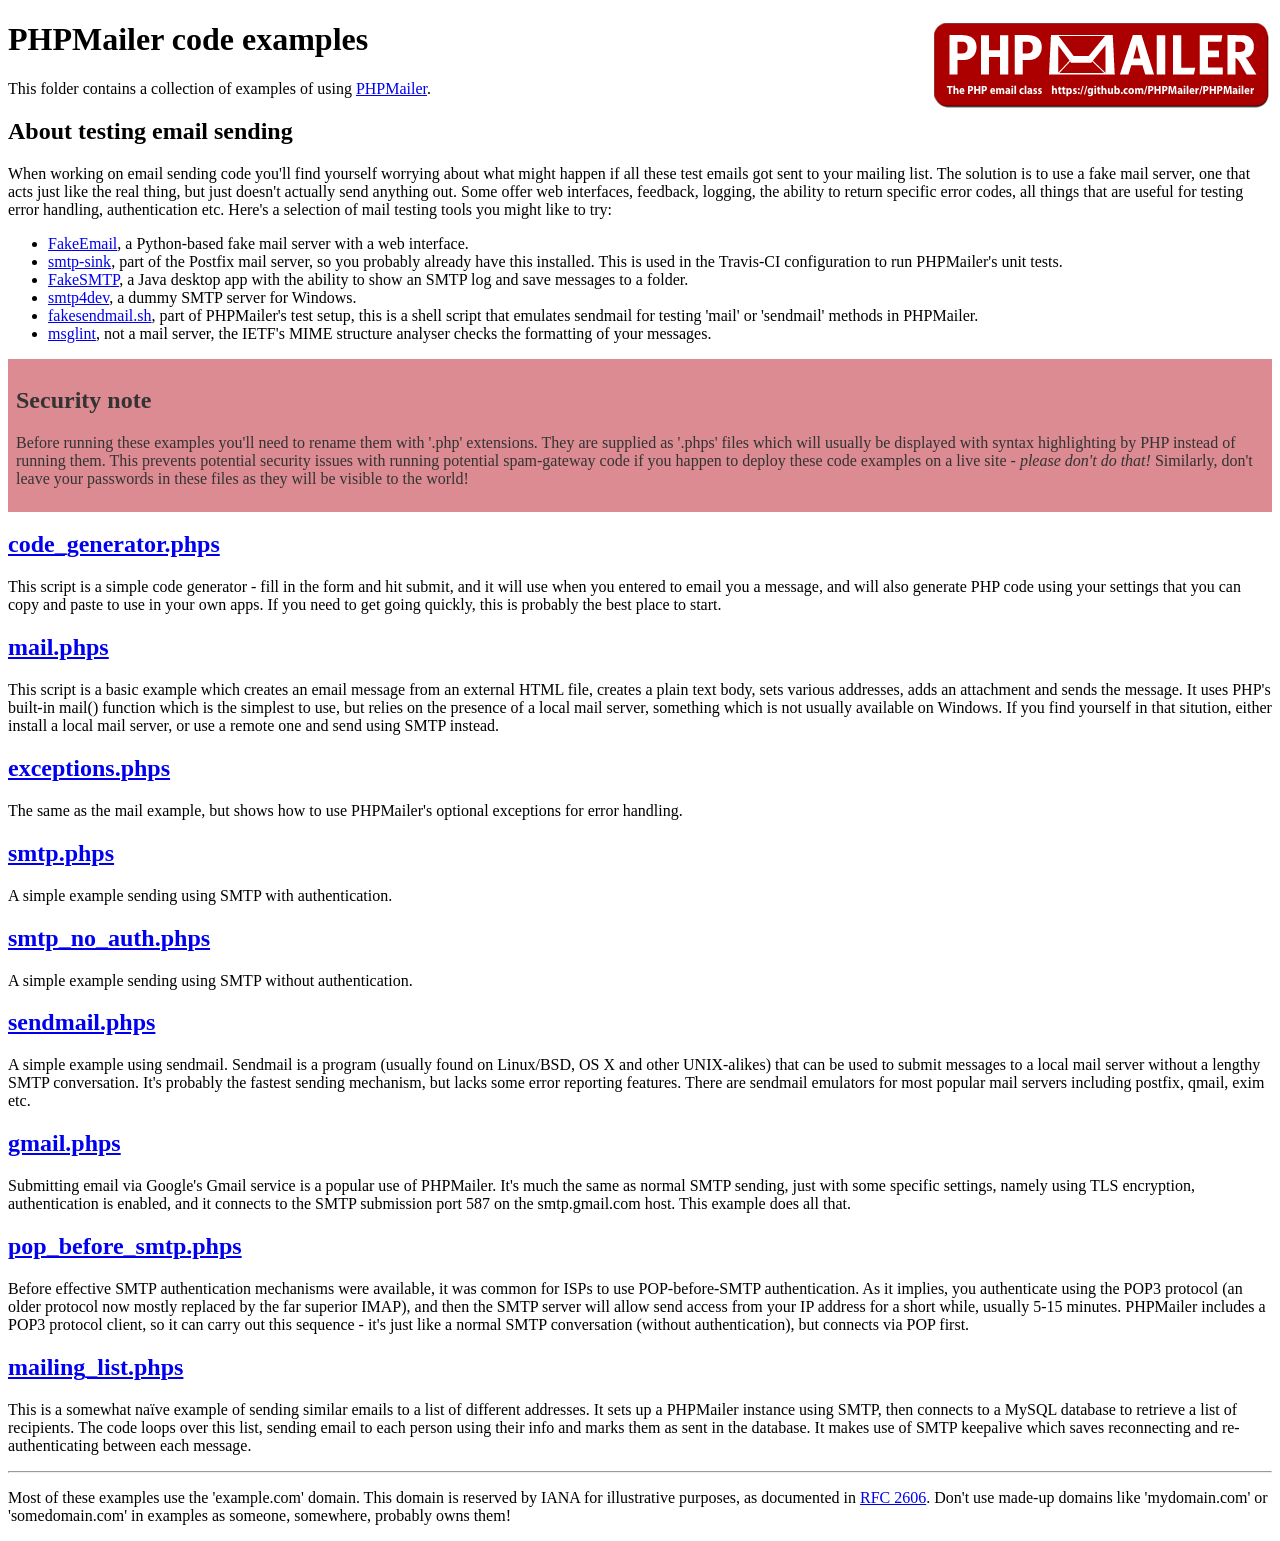
<file: phpmailer/examples/index.html>
<!DOCTYPE html>
<html>
<head>
	<meta http-equiv="Content-Type" content="text/html; charset=utf-8" />
	<title>PHPMailer Examples</title>
</head>
<body>
<h1>PHPMailer code examples<a href="https://github.com/PHPMailer/PHPMailer"><img src="images/phpmailer.png" style="float:right; border:0;" alt="PHPMailer logo"></a></h1>
<p>This folder contains a collection of examples of using <a href="https://github.com/PHPMailer/PHPMailer">PHPMailer</a>.</p>
<h2>About testing email sending</h2>
<p>When working on email sending code you'll find yourself worrying about what might happen if all these test emails got sent to your mailing list. The solution is to use a fake mail server, one that acts just like the real thing, but just doesn't actually send anything out. Some offer web interfaces, feedback, logging, the ability to return specific error codes, all things that are useful for testing error handling, authentication etc. Here's a selection of mail testing tools you might like to try:</p>
<ul>
  <li><a href="https://github.com/isotoma/FakeEmail">FakeEmail</a>, a Python-based fake mail server with a web interface.</li>
  <li><a href="http://www.postfix.org/smtp-sink.1.html">smtp-sink</a>, part of the Postfix mail server, so you probably already have this installed. This is used in the Travis-CI configuration to run PHPMailer's unit tests.</li>
  <li><a href="https://github.com/Nilhcem/FakeSMTP">FakeSMTP</a>, a Java desktop app with the ability to show an SMTP log and save messages to a folder.</li>
  <li><a href="http://smtp4dev.codeplex.com">smtp4dev</a>, a dummy SMTP server for Windows.</li>
  <li><a href="https://github.com/PHPMailer/PHPMailer/blob/master/test/fakesendmail.sh">fakesendmail.sh</a>, part of PHPMailer's test setup, this is a shell script that emulates sendmail for testing 'mail' or 'sendmail' methods in PHPMailer.</li>
  <li><a href="http://tools.ietf.org/tools/msglint/">msglint</a>, not a mail server, the IETF's MIME structure analyser checks the formatting of your messages.</li>
</ul>
<div style="padding: 8px; color: #333333; background-color: #dc8b92">
<h2>Security note</h2>
<p>Before running these examples you'll need to rename them with '.php' extensions. They are supplied as '.phps' files which will usually be displayed with syntax highlighting by PHP instead of running them. This prevents potential security issues with running potential spam-gateway code if you happen to deploy these code examples on a live site - <em>please don't do that!</em> Similarly, don't leave your passwords in these files as they will be visible to the world!</p>
</div>
<h2><a href="code_generator.phps">code_generator.phps</a></h2>
<p>This script is a simple code generator - fill in the form and hit submit, and it will use when you entered to email you a message, and will also generate PHP code using your settings that you can copy and paste to use in your own apps. If you need to get going quickly, this is probably the best place to start.</p>
<h2><a href="mail.phps">mail.phps</a></h2>
<p>This script is a basic example which creates an email message from an external HTML file, creates a plain text body, sets various addresses, adds an attachment and sends the message. It uses PHP's built-in mail() function which is the simplest to use, but relies on the presence of a local mail server, something which is not usually available on Windows. If you find yourself in that sitution, either install a local mail server, or use a remote one and send using SMTP instead.</p>
<h2><a href="exceptions.phps">exceptions.phps</a></h2>
<p>The same as the mail example, but shows how to use PHPMailer's optional exceptions for error handling.</p>
<h2><a href="smtp.phps">smtp.phps</a></h2>
<p>A simple example sending using SMTP with authentication.</p>
<h2><a href="smtp_no_auth.phps">smtp_no_auth.phps</a></h2>
<p>A simple example sending using SMTP without authentication.</p>
<h2><a href="sendmail.phps">sendmail.phps</a></h2>
<p>A simple example using sendmail. Sendmail is a program (usually found on Linux/BSD, OS X and other UNIX-alikes) that can be used to submit messages to a local mail server without a lengthy SMTP conversation. It's probably the fastest sending mechanism, but lacks some error reporting features. There are sendmail emulators for most popular mail servers including postfix, qmail, exim etc.</p>
<h2><a href="gmail.phps">gmail.phps</a></h2>
<p>Submitting email via Google's Gmail service is a popular use of PHPMailer. It's much the same as normal SMTP sending, just with some specific settings, namely using TLS encryption, authentication is enabled, and it connects to the SMTP submission port 587 on the smtp.gmail.com host. This example does all that.</p>
<h2><a href="pop_before_smtp.phps">pop_before_smtp.phps</a></h2>
<p>Before effective SMTP authentication mechanisms were available, it was common for ISPs to use POP-before-SMTP authentication. As it implies, you authenticate using the POP3 protocol (an older protocol now mostly replaced by the far superior IMAP), and then the SMTP server will allow send access from your IP address for a short while, usually 5-15 minutes. PHPMailer includes a POP3 protocol client, so it can carry out this sequence - it's just like a normal SMTP conversation (without authentication), but connects via POP first.</p>
<h2><a href="mailing_list.phps">mailing_list.phps</a></h2>
<p>This is a somewhat naïve example of sending similar emails to a list of different addresses. It sets up a PHPMailer instance using SMTP, then connects to a MySQL database to retrieve a list of recipients. The code loops over this list, sending email to each person using their info and marks them as sent in the database. It makes use of SMTP keepalive which saves reconnecting and re-authenticating between each message.</p>
<hr>
<p>Most of these examples use the 'example.com' domain. This domain is reserved by IANA for illustrative purposes, as documented in <a href="http://tools.ietf.org/html/rfc2606">RFC 2606</a>. Don't use made-up domains like 'mydomain.com' or 'somedomain.com' in examples as someone, somewhere, probably owns them!</p>
</body>
</html>
</file>
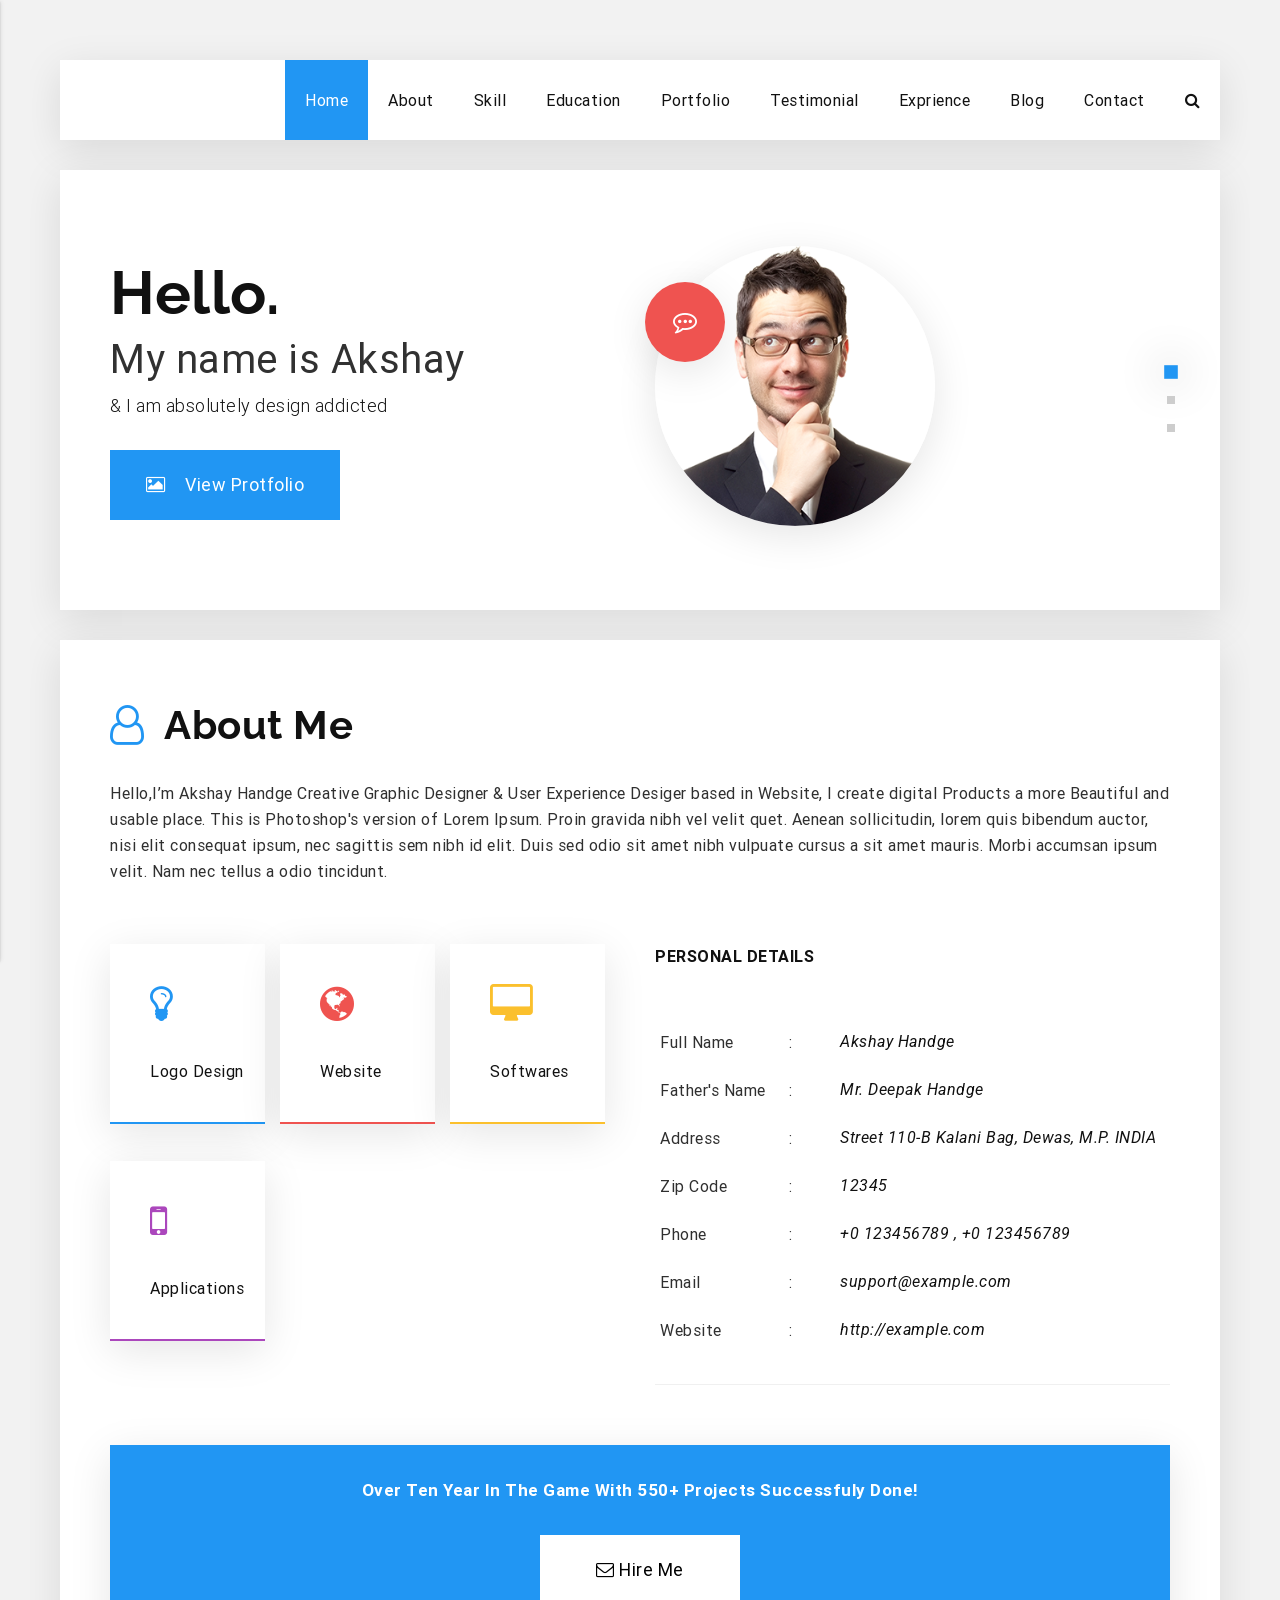
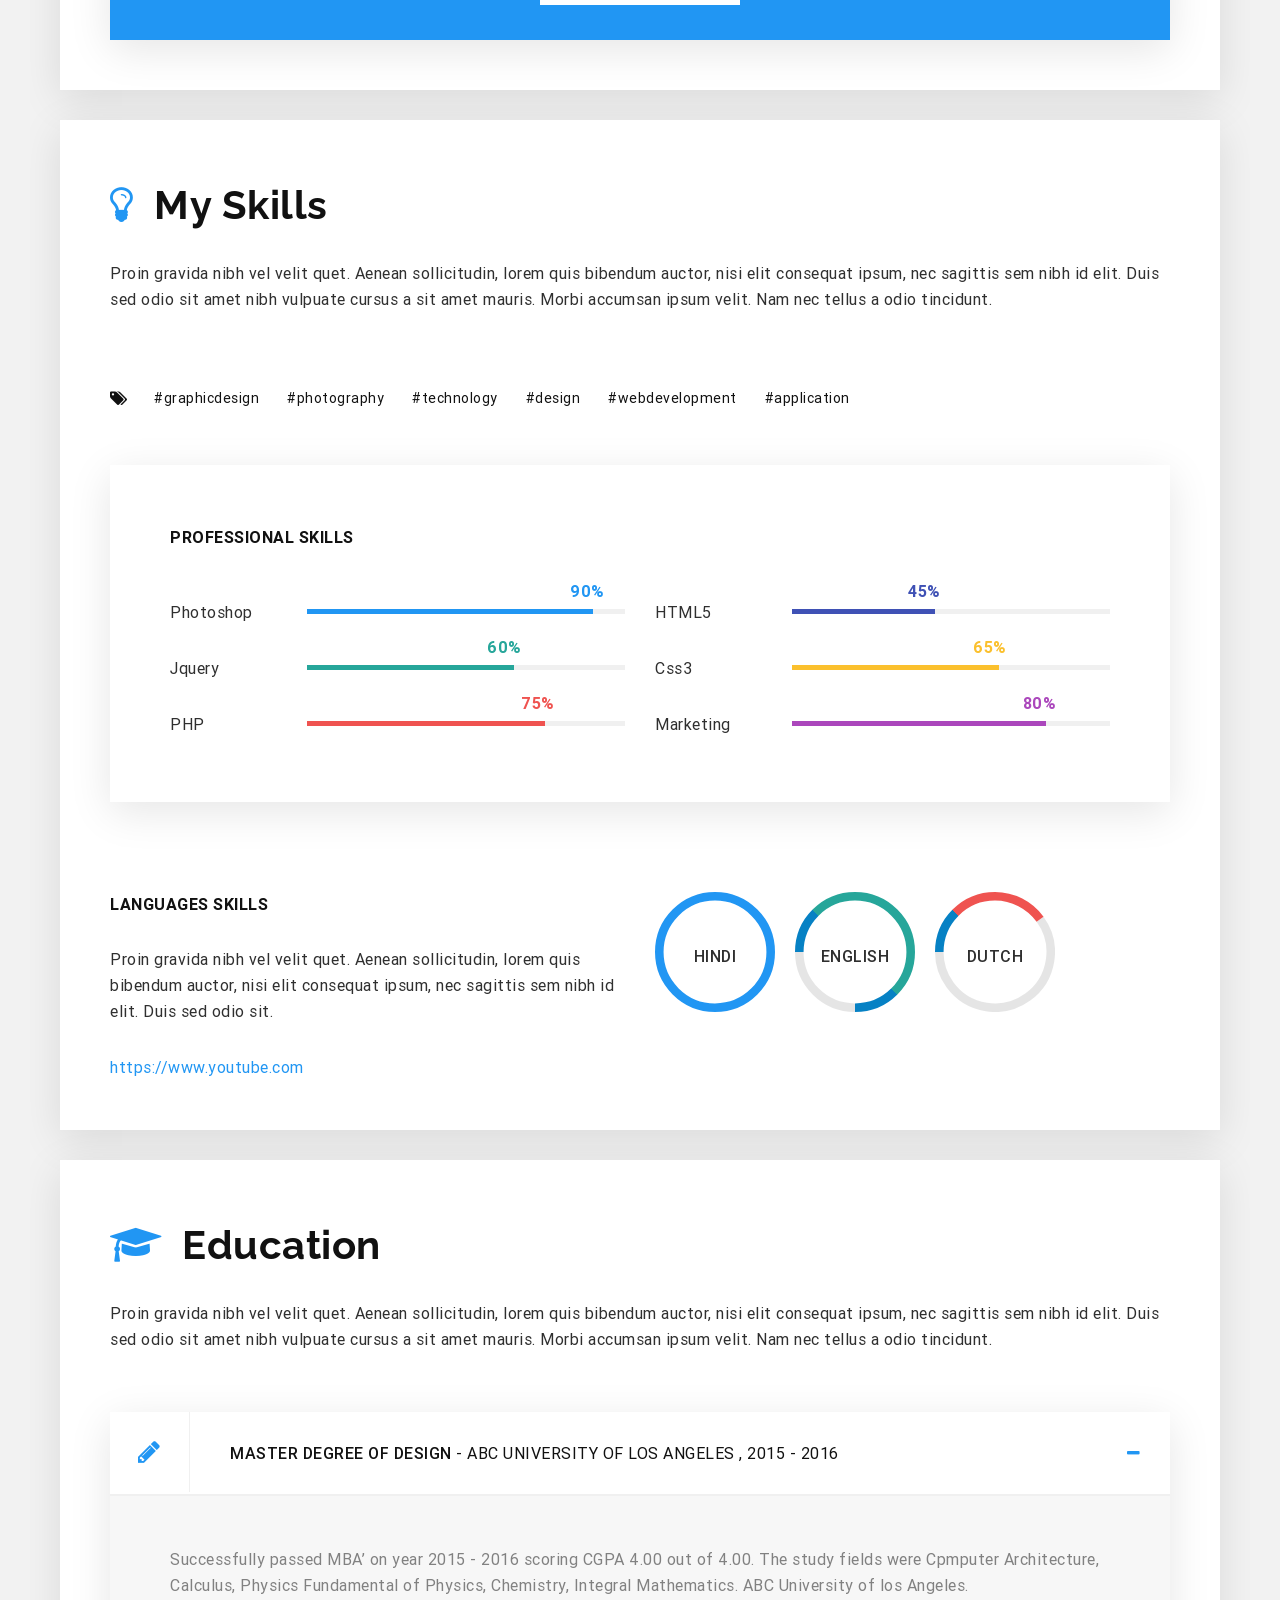
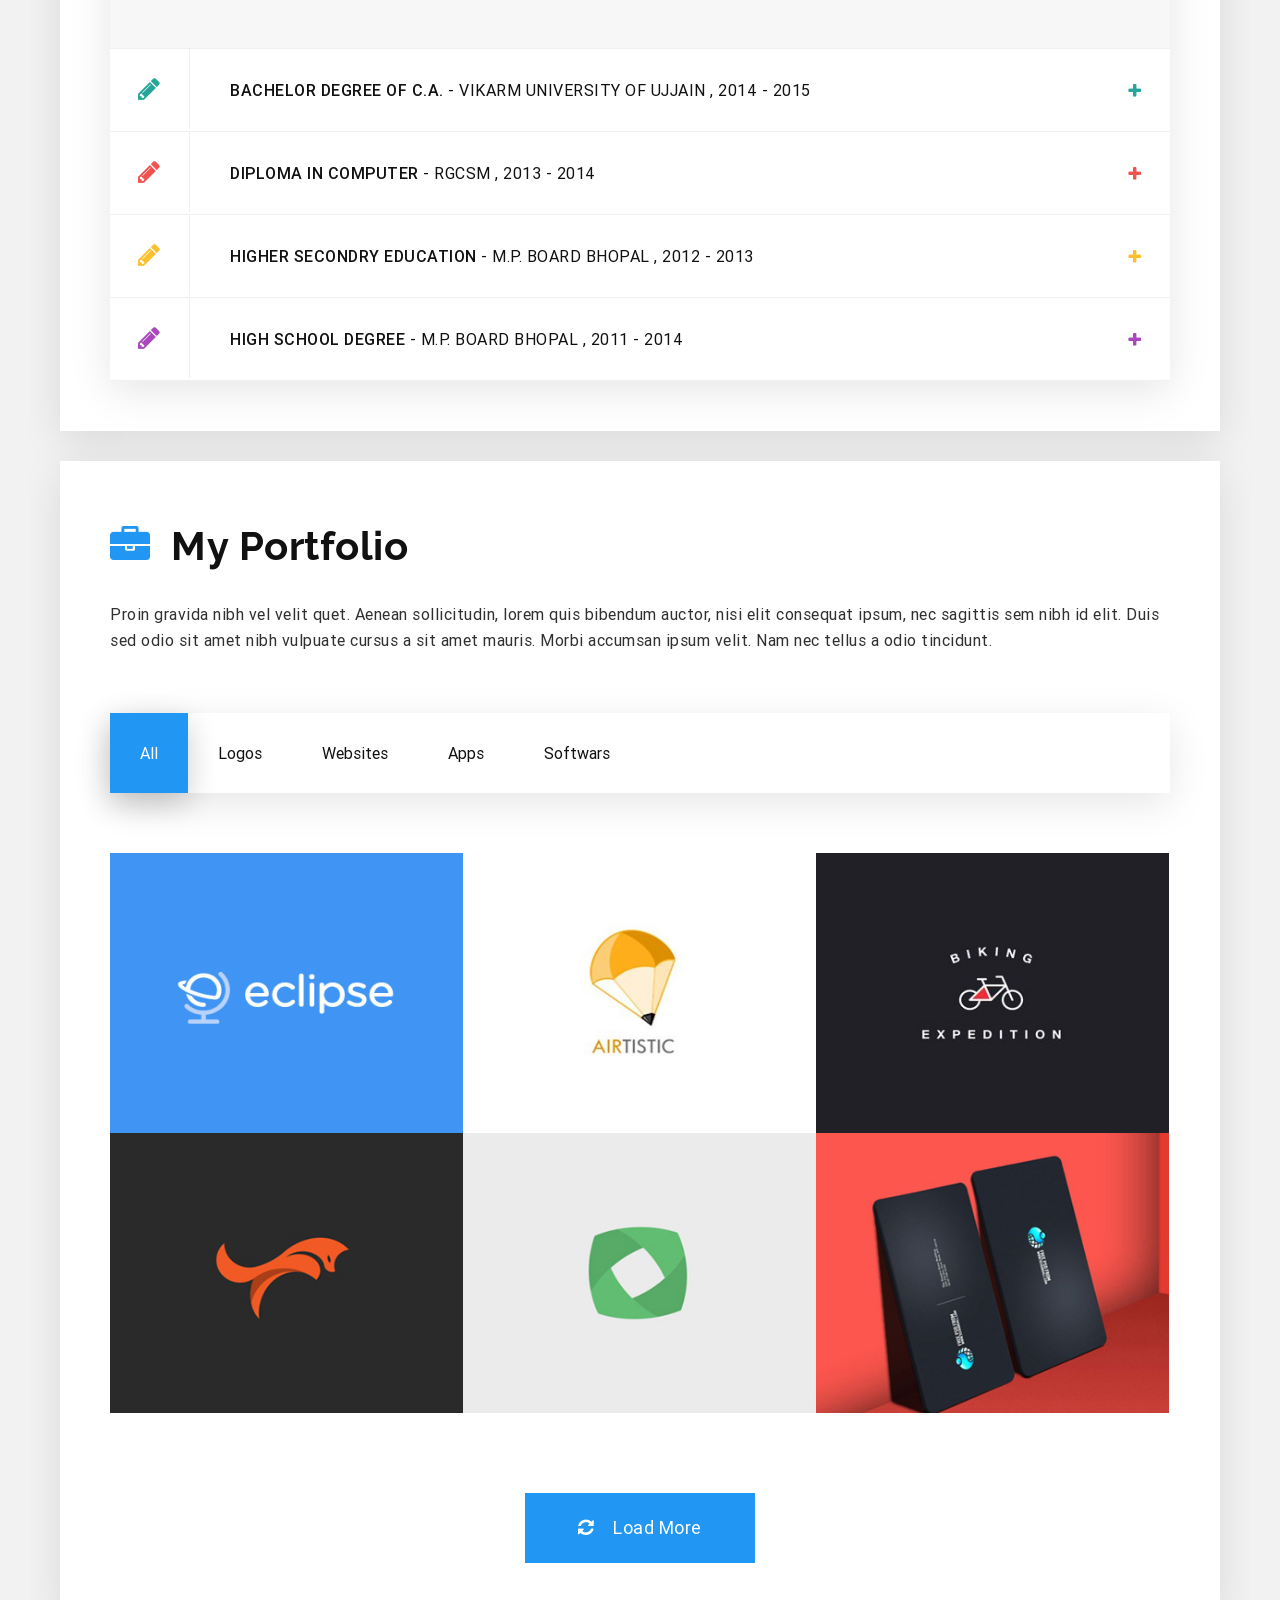
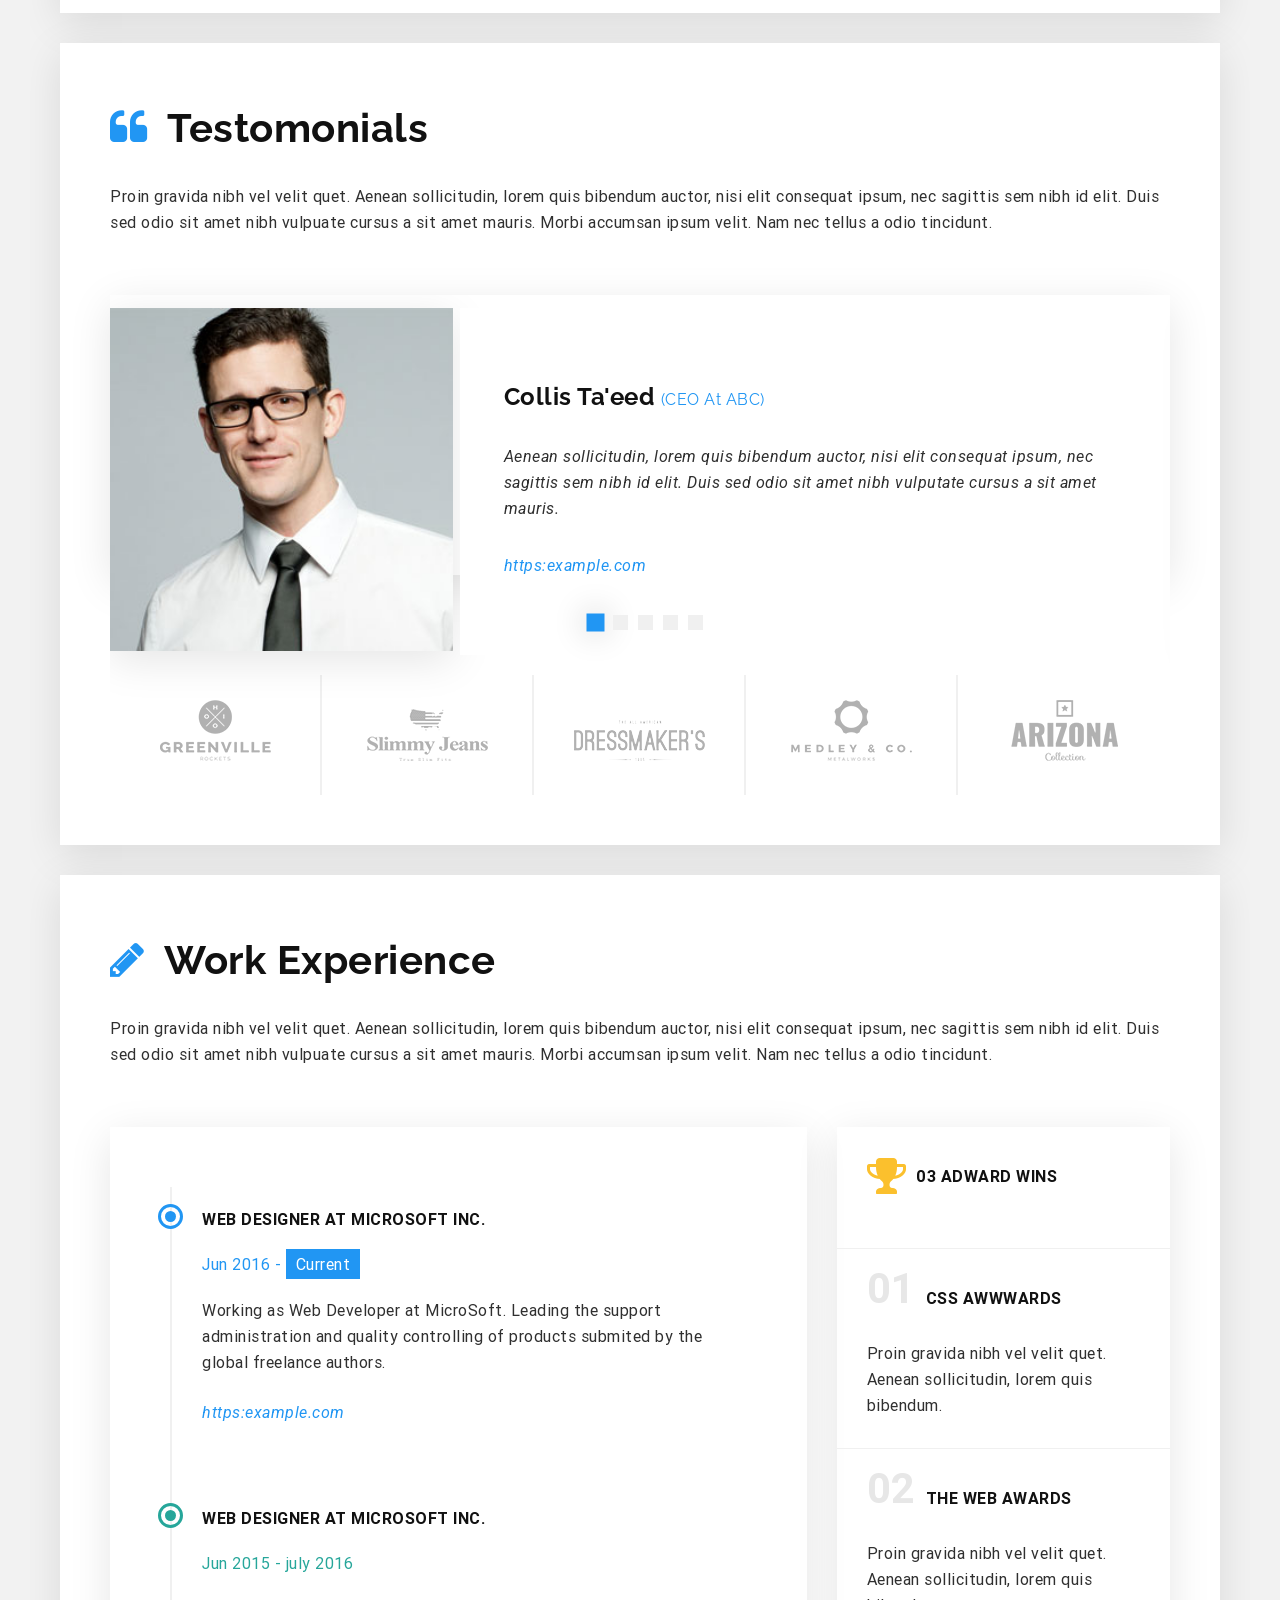
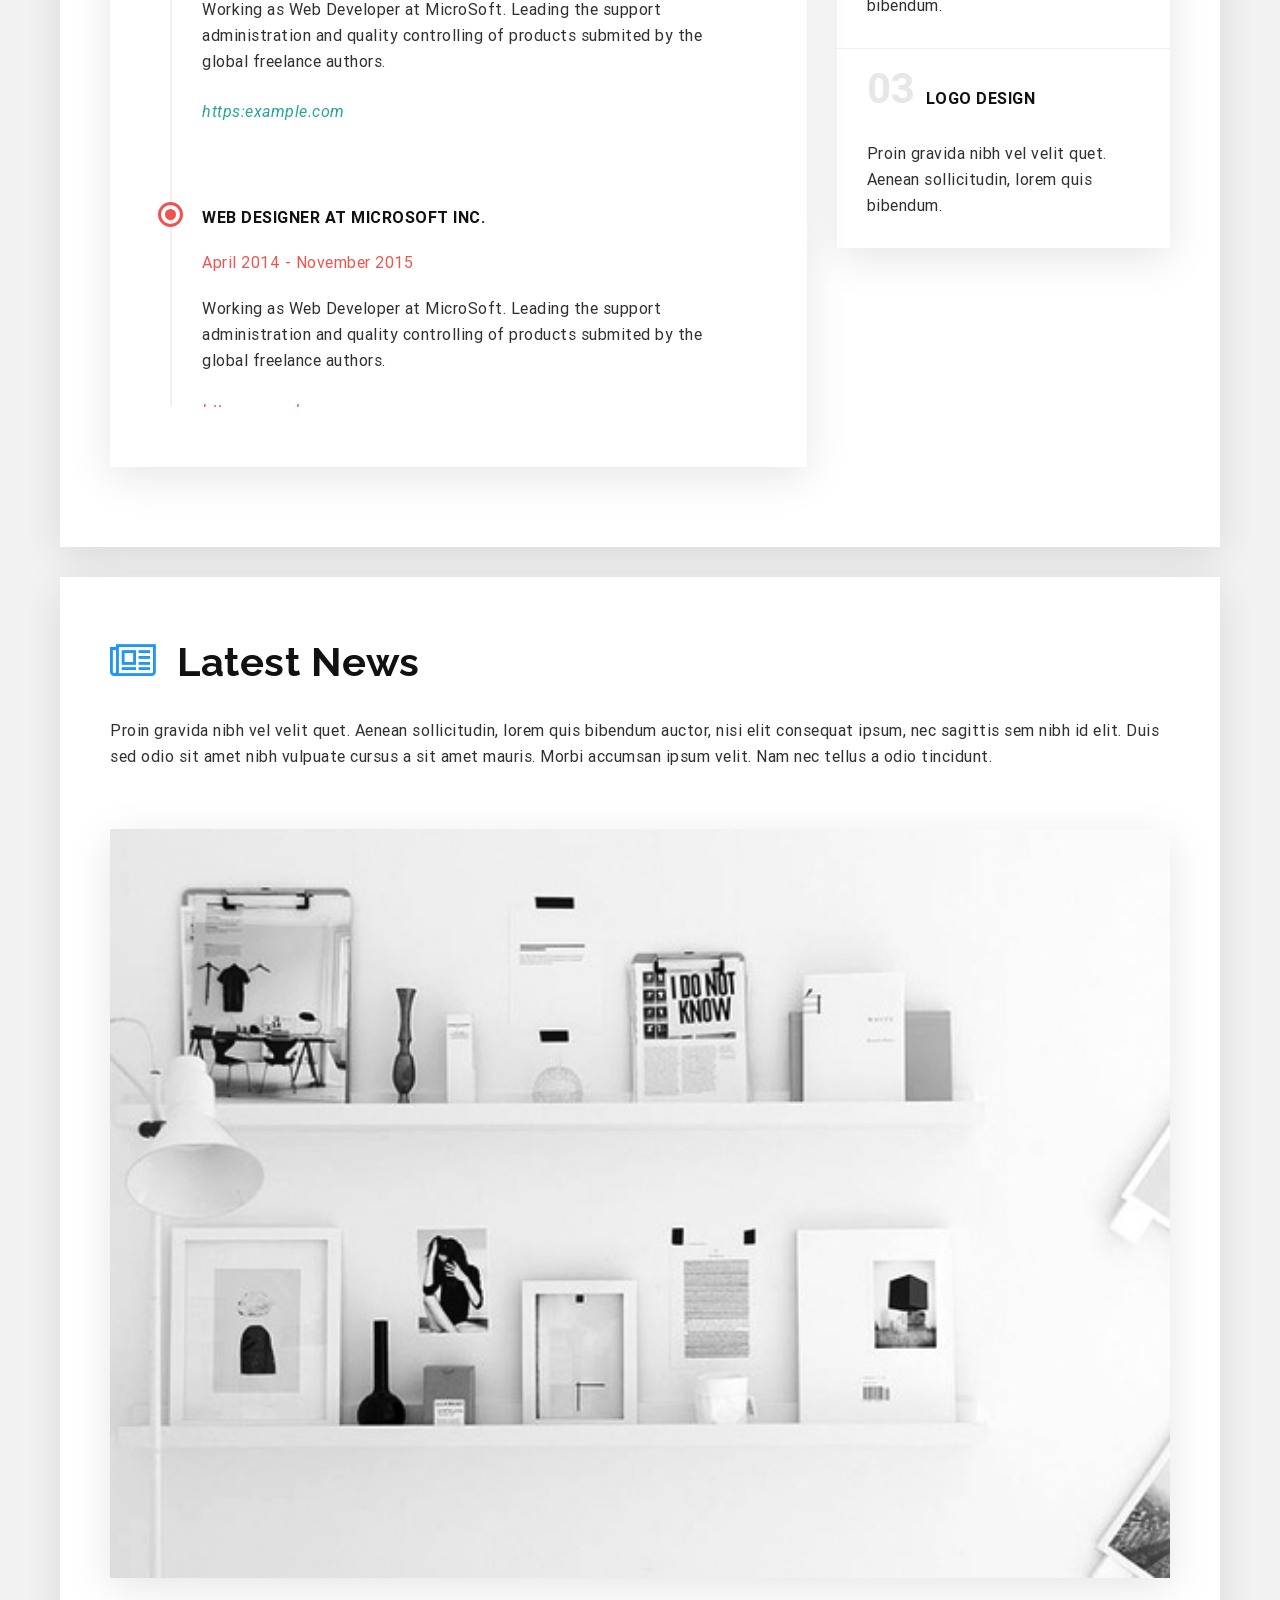
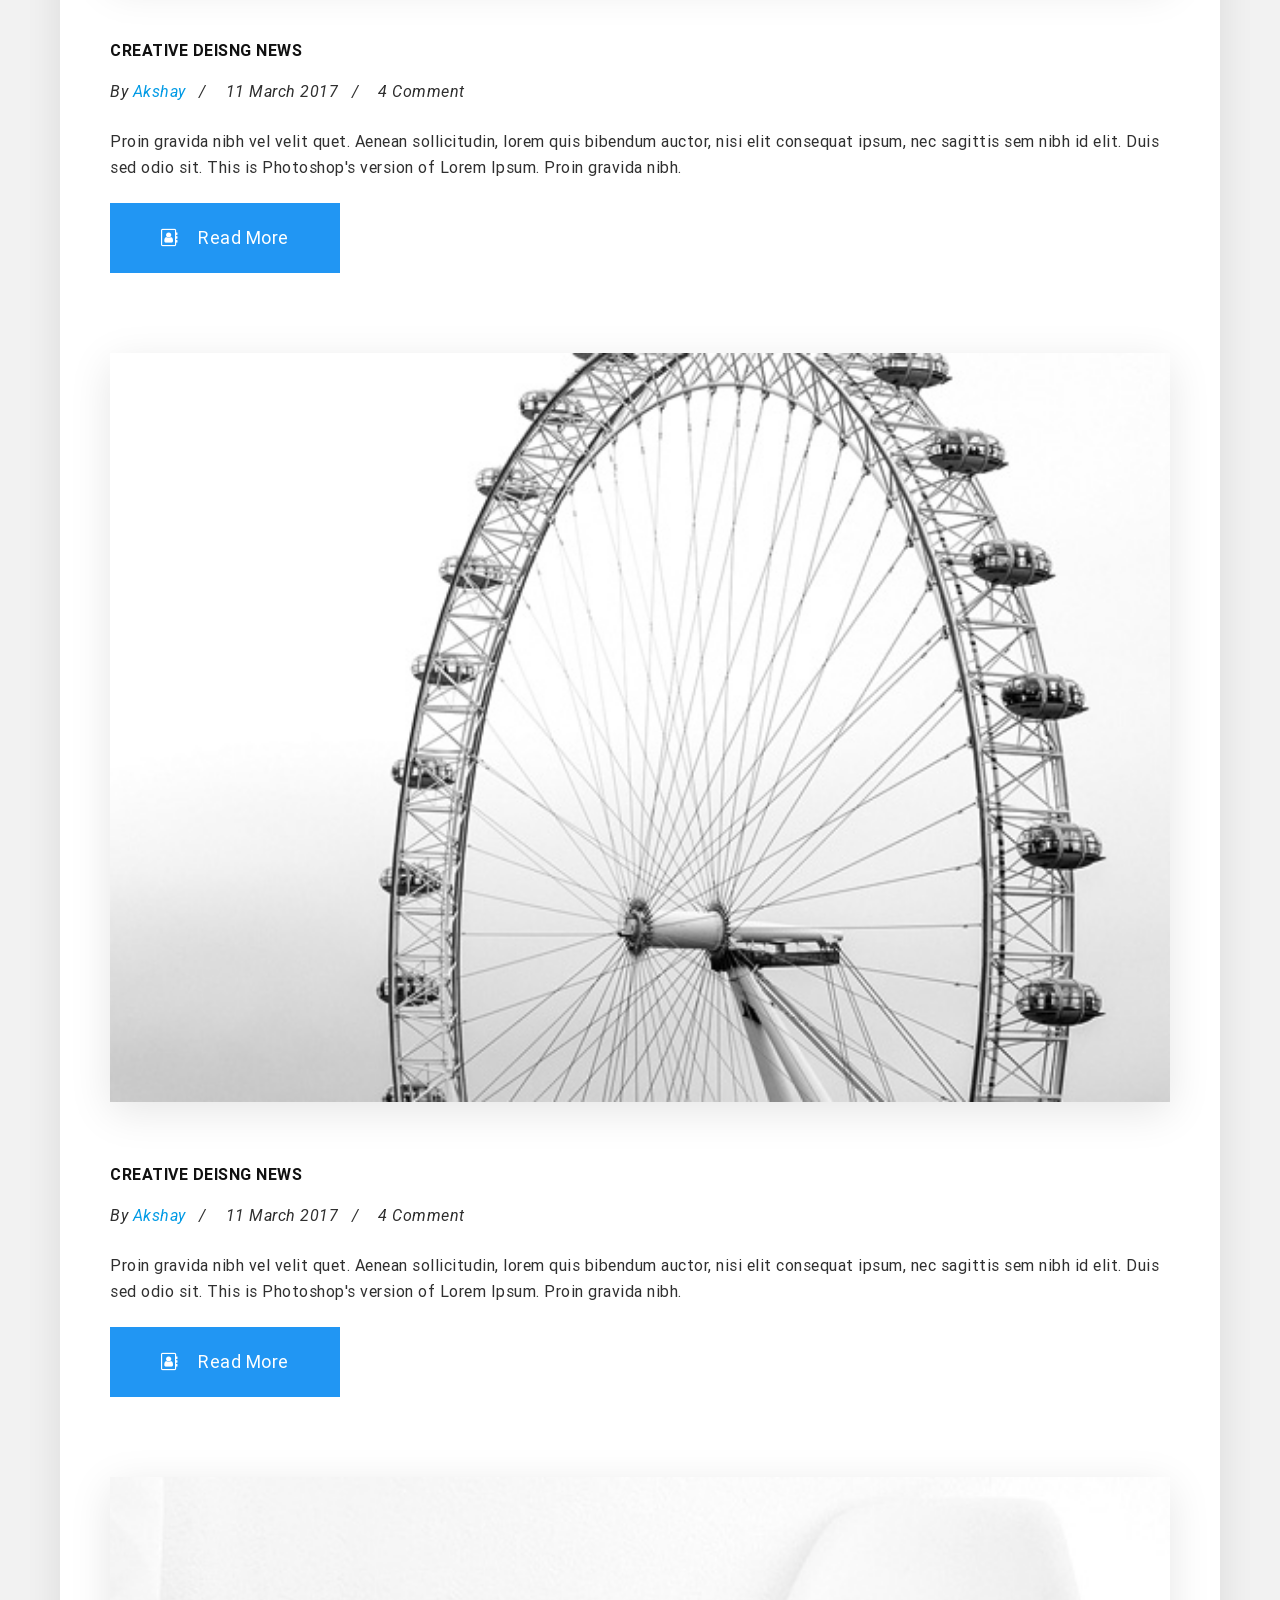
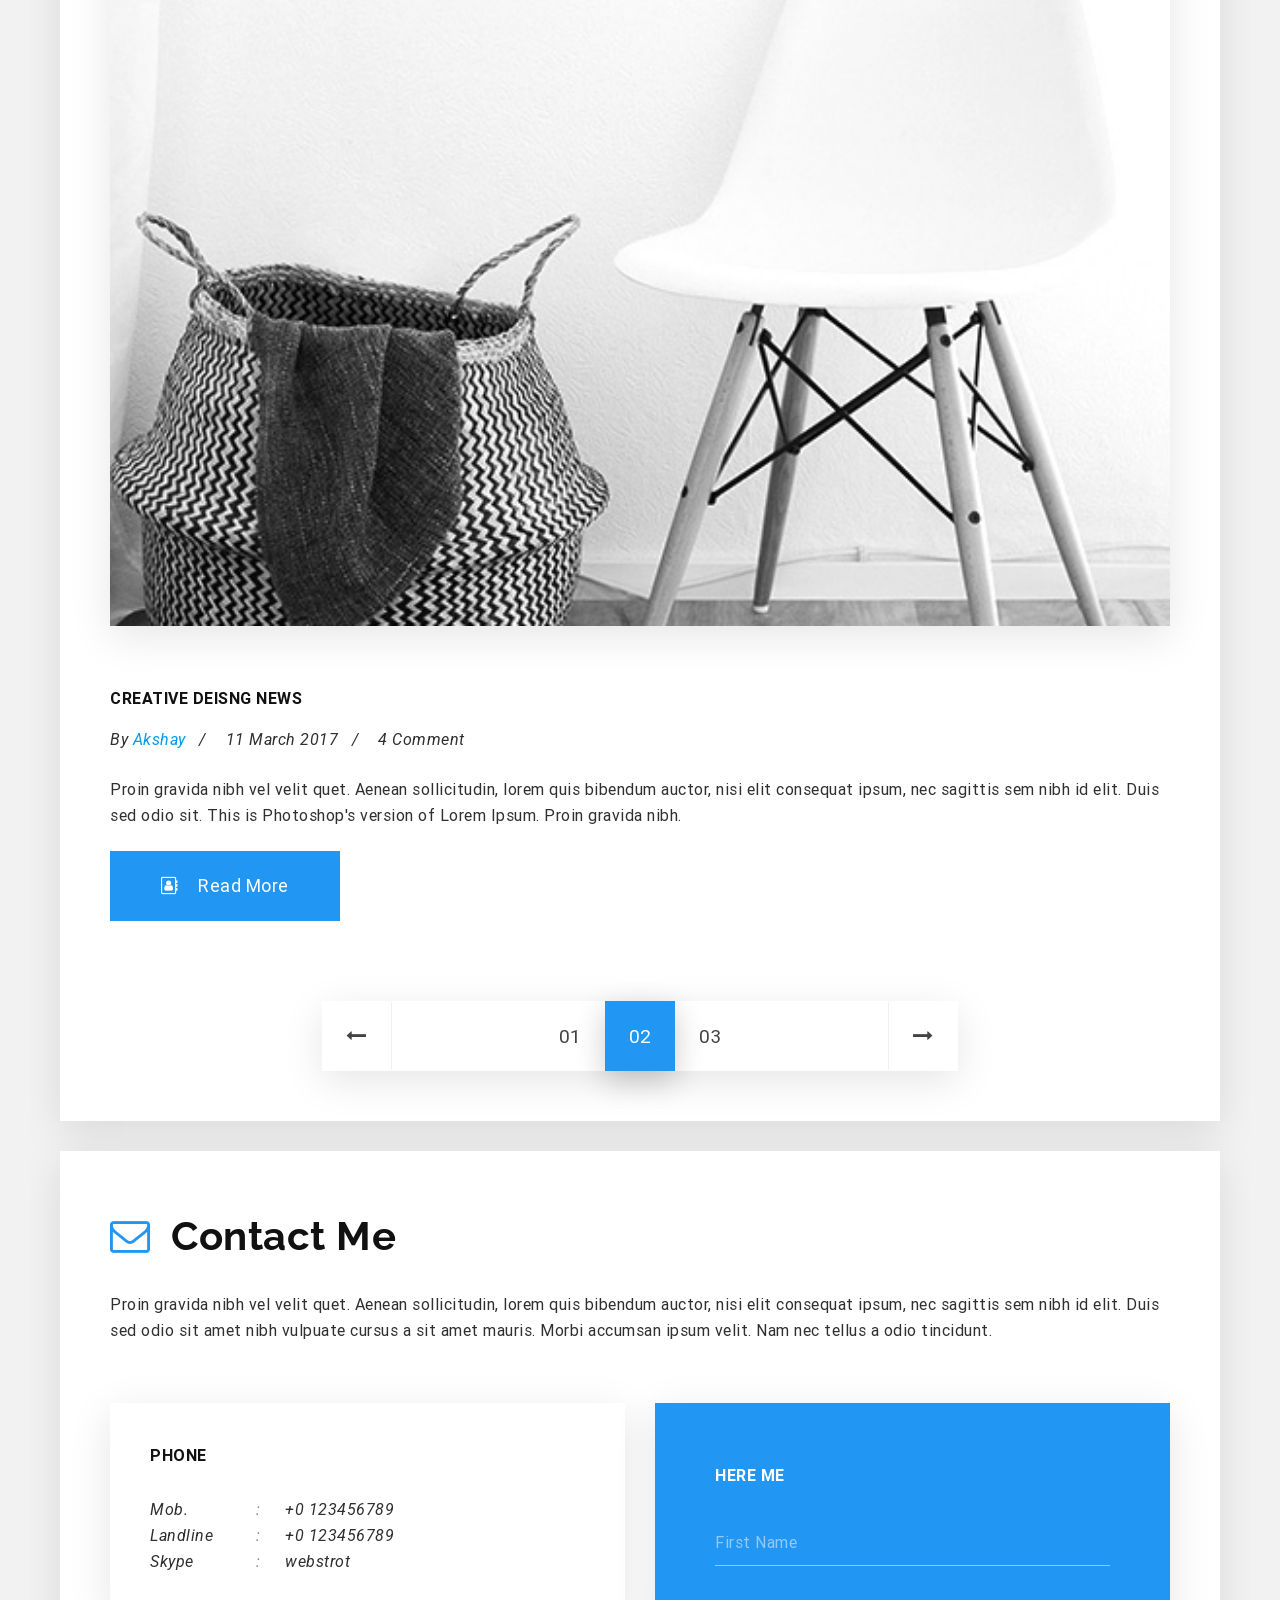
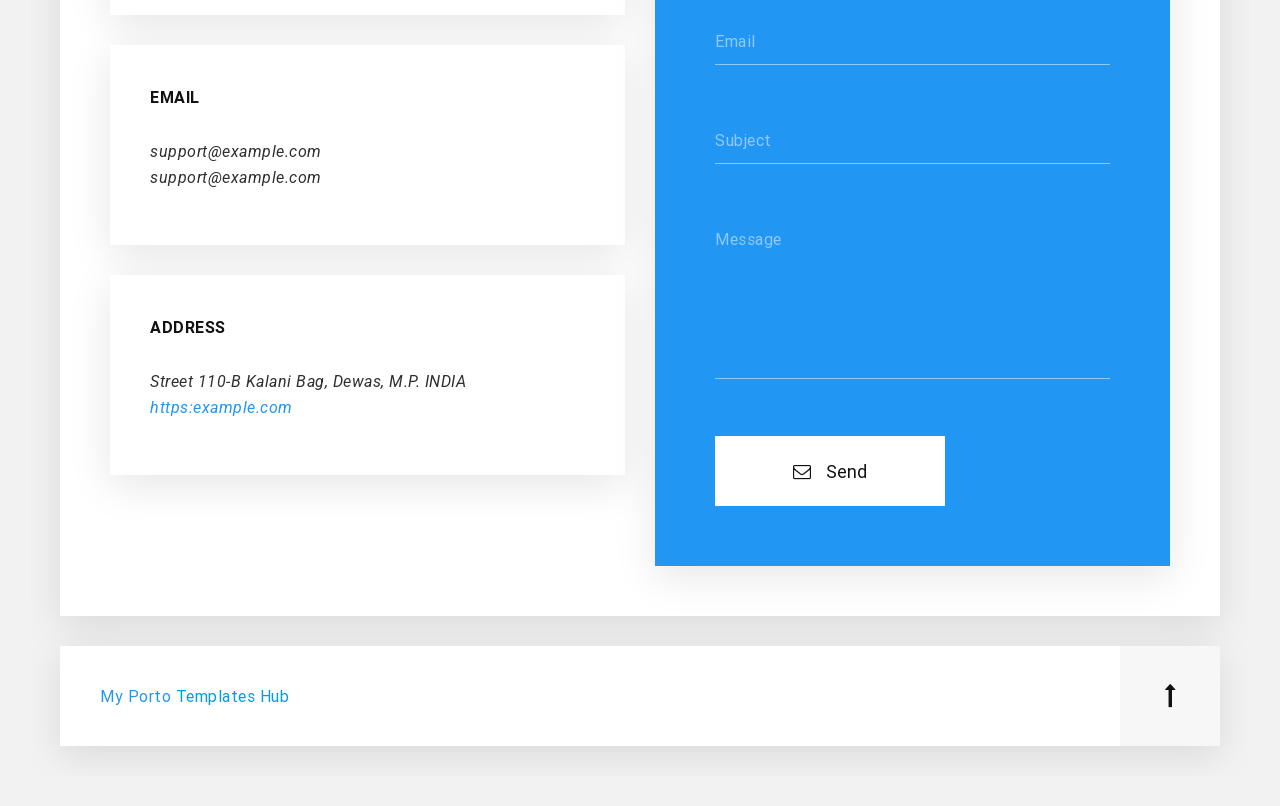
<file: index (copy).html>
<!DOCTYPE html>
<html lang="en">

<meta http-equiv="content-type" content="text/html;charset=utf-8" />
<head>

    <meta charset="utf-8">
    <meta http-equiv="X-UA-Compatible" content="IE=edge">
    <meta name="viewport" content="width=device-width, initial-scale=1">

    <title>My Porto Resume HTML Template</title>

    <!-- css include -->
    <link rel="stylesheet" type="text/css" href="assets/css/materialize.css">
    <link rel="stylesheet" type="text/css" href="assets/css/font-awesome.min.css">
    <link rel="stylesheet" type="text/css" href="assets/css/owl.carousel.min.css">
    <link rel="stylesheet" type="text/css" href="assets/css/owl.theme.default.min.css">
    <link rel="stylesheet" type="text/css" href="assets/css/animate.css">

    <!-- my css include -->
    <link rel="stylesheet" type="text/css" href="assets/css/reset.css">
    <link rel="stylesheet" type="text/css" href="assets/css/style.css">
    <link rel="stylesheet" type="text/css" href="assets/css/responsive.css">

</head>

<body class="clearfix">

    <div data-scroll='0' class="thetop"></div>
    <!-- for back to top -->

    <!-- ========== ========== fixed - left side body start ========== ========== -->
    <div class="fixed-left-side-body">
        <div class="profile">
            <div class="profile-image center-align">
                <img src="assets/images/akshay2.png" alt="Image">
            </div>
            <!-- /.profile-image -->

            <div class="profile-name center-align">
                <h1 class="user-name">Akshay Handge</h1>
                <p>
                    <span class="photoshop-color">UI/UX Designer</span> in Dewas
                </p>
            </div>
            <!-- /.profile-name -->

            <ul class="social-btn">
                <li>
                    <a href="#">
                        <i class="fa fa-facebook" aria-hidden="true"></i>
                    </a>
                </li>

                <li>
                    <a href="#">
                        <i class="fa fa-twitter" aria-hidden="true"></i>
                    </a>
                </li>

                <li>
                    <a href="#">
                        <i class="fa fa-behance" aria-hidden="true"></i>
                    </a>
                </li>

                <li>
                    <a href="#">
                        <i class="fa fa-instagram" aria-hidden="true"></i>
                    </a>
                </li>

                <li>
                    <a href="#">
                        <i class="fa fa-linkedin" aria-hidden="true"></i>
                    </a>
                </li>

                <li>
                    <a href="#">
                        <i class="fa fa-dribbble" aria-hidden="true"></i>
                    </a>
                </li>
            </ul>

            <div class="discription clearfix">
                <h2 class="title mb-30">what's in my mind</h2>
                <p>
                    We can develop and design anything beyond your ima gination. About our work, we don’t say anything bec ause our work speaks. For more, you can ask our clie nts and they will tell you how much satisfied they are with our services. So, what are you waiting for?
                </p>
            </div>
            <!-- /.discription -->
            <div class="cv-btn">
                <a href="#!" class="custom-btn waves-effect waves-light">
                    <i class="fa fa-download" aria-hidden="true"></i> download cv
                </a>
            </div>
        </div>
        <!-- /.profile -->
    </div>
    <!-- /.fixed-left-side-body -->
    <!-- ========== ========== fixed - left side body end ========== ========== -->

    <!-- ========== ========== right side body start ========== ========== -->
    <div class="right-side-body">

        <!-- ==================== header-section start ==================== -->
        <header id="header-section" class="header-section mb-30 clearfix">
            <div class="">
                <nav class="main-nav">
                    <div class="nav-wrapper main-nav-wrapper">

                        <ul class="alternative-menu ul-li responsive_menu_fixed">

                            <li class="alt-search-area">
                                <form action="#">
                                    <input class="alternative-search" type="search" placeholder="search">
                                    <button><i class="fa fa-search"></i></button>
                                </form>
                            </li>

                            <li class="side-menu-btn right">
                                <a href="#" class="button-collapse waves-effect default" data-activates="mobile-demo">
                                    <i class="fa fa-bars" aria-hidden="true"></i>
                                </a>
                            </li>
                        </ul>
                        <!-- /.alternative-menu -->
                        <div class=" hello_icon_menu hello_single_index_menu1">
                            <ul class="ul-li-block side-nav" id="mobile-demo">

                                <li class="sn-user">
                                    <span class="sn-user-img">
								<img src="assets/images/akshay1.png" alt="Image">
							</span>
                                    <span class="sn-user-name">
								Akshay
							</span>
                                    <a href="#" class="sn-cv-link common-color">download cv</a>
                                </li>
                                <!-- /.sn-user -->

                                <li class="sn-item">
                                    <a href="http://webstrot.com/html/myporto/light_version/0" class="waves-effect">
                                        <i class="fa fa-home" aria-hidden="true"></i> Home
                                    </a>
                                </li>
                                <li class="sn-item">
                                    <a href="http://webstrot.com/html/myporto/light_version/1" class="waves-effect">
                                        <i class="fa fa-user-o" aria-hidden="true"></i> About
                                    </a>
                                </li>
                                <li class="sn-item">
                                    <a href="http://webstrot.com/html/myporto/light_version/2" class="waves-effect">
                                        <i class="fa fa-lightbulb-o" aria-hidden="true"></i> Skills
                                    </a>
                                </li>
                                <li class="sn-item">
                                    <a href="http://webstrot.com/html/myporto/light_version/3" class="waves-effect">
                                        <i class="fa fa-graduation-cap" aria-hidden="true"></i> Education
                                    </a>
                                </li>
                                <li class="sn-item">
                                    <a href="http://webstrot.com/html/myporto/light_version/4" class="waves-effect">
                                        <i class="fa fa-briefcase" aria-hidden="true"></i> Portfolio
                                    </a>
                                </li>
                                <li class="sn-item">
                                    <a href="http://webstrot.com/html/myporto/light_version/5" class="waves-effect">
                                        <i class="fa fa-quote-left" aria-hidden="true"></i> Testimolial
                                    </a>
                                </li>
                                <li class="sn-item">
                                    <a href="http://webstrot.com/html/myporto/light_version/6" class="waves-effect">
                                        <i class="fa fa-pencil" aria-hidden="true"></i> Experience
                                    </a>
                                </li>
                                <li class="sn-item">
                                    <a href="http://webstrot.com/html/myporto/light_version/7" class="waves-effect">
                                        <i class="fa fa-newspaper-o" aria-hidden="true"></i> Blog
                                    </a>
                                </li>
                                <li class="sn-item">
                                    <a href="http://webstrot.com/html/myporto/light_version/8" class="waves-effect">
                                        <i class="fa fa-envelope-o" aria-hidden="true"></i> Contant
                                    </a>
                                </li>
                            </ul>
                        </div>
                        <div class="hello_main_navigation hello_single_index_menu2">
                            <ul id="nav-mobile" class="right main-nav-ul">
                                <li class="active"><a href="http://webstrot.com/html/myporto/light_version/0" class="nav-mobile">home</a></li>
                                <li><a href="http://webstrot.com/html/myporto/light_version/1" class="waves-effect default">about</a></li>
                                <li><a href="http://webstrot.com/html/myporto/light_version/2" class="waves-effect default">skill</a></li>
                                <li><a href="http://webstrot.com/html/myporto/light_version/3" class="waves-effect default">education</a></li>
                                <li><a href="http://webstrot.com/html/myporto/light_version/4" class="waves-effect default">portfolio</a></li>
                                <li><a href="http://webstrot.com/html/myporto/light_version/5" class="waves-effect default">testimonial</a></li>
                                <li><a href="http://webstrot.com/html/myporto/light_version/6" class="waves-effect default">exprience</a></li>
                                <li><a href="http://webstrot.com/html/myporto/light_version/7" class="waves-effect default">blog</a></li>
                                <li><a href="http://webstrot.com/html/myporto/light_version/8" class="waves-effect default">contact</a></li>
                                <li>
                                    <a href="http://webstrot.com/html/myporto/light_version/0" class="waves-effect default cd-search-trigger">
                                        <i class="fa fa-search" aria-hidden="true"></i>
                                    </a>
                                </li>
                            </ul>
                        </div>

                        <!-- /.main-nav-ul -->
                        <div class="hello_menu_fixed_main_wrapper">
                            <div class="row">
                                <div class="col-lg-3 col-md-3 col-sm-3 col-xs-12">
                                    <div class="hello_logo_wrapper">
                                        <div class="hello_logo">
                                            <img src="assets/images/logo.png" alt="hello_logo">
                                        </div>
                                    </div>
                                </div>
                                <div class="col-lg-9 col-md-9 col-sm-9 col-xs-12">
                                    <div class="hello_fixed_nav_wrapper hello_single_index_menu3">
                                        <ul class="hello_nav_fixed">
                                            <li><a href="http://webstrot.com/html/myporto/light_version/0" class="nav-mobile">home</a></li>
                                            <li><a href="http://webstrot.com/html/myporto/light_version/1" class="waves-effect default">about</a></li>
                                            <li><a href="http://webstrot.com/html/myporto/light_version/2" class="waves-effect default">skill</a></li>
                                            <li><a href="http://webstrot.com/html/myporto/light_version/3" class="waves-effect default">education</a></li>
                                            <li><a href="http://webstrot.com/html/myporto/light_version/4" class="waves-effect default">portfolio</a></li>
                                            <li><a href="http://webstrot.com/html/myporto/light_version/5" class="waves-effect default">testimonial</a></li>
                                            <li><a href="http://webstrot.com/html/myporto/light_version/6" class="waves-effect default">exprience</a></li>
                                            <li><a href="http://webstrot.com/html/myporto/light_version/7" class="waves-effect default">blog</a></li>
                                            <li><a href="http://webstrot.com/html/myporto/light_version/8" class="waves-effect default">contact</a></li>
                                            <li>
                                                <a href="http://webstrot.com/html/myporto/light_version/0" class="waves-effect default cd-search-trigger">
                                                    <i class="fa fa-search" aria-hidden="true"></i>
                                                </a>
                                            </li>
                                        </ul>
                                    </div>
                                </div>
                            </div>
                        </div>
                    </div>
                    <!-- /.main-nav-wrapper -->
                </nav>
            </div>
            <!-- /.
			-->

            <div id="cd-search" class="cd-search">
                <form action="#">
                    <input type="search" placeholder="Search...">
                </form>
            </div>

        </header>
        <!-- /#header-section -->
        <!-- ==================== header-section end ==================== -->

        <!-- ==================== main-slider-section start ==================== -->
        <section id="main-slider-section" class="main-slider-section mb-30 clearfix">

            <div class="main-slider owl-carousel owl-theme">
                <div class="item">
                    <div class="row">

                        <div class="col l6 m6">
                            <div class="item-child-left left-align">
                                <h2 class="hi">hello.</h2>
                                <p class="name">My name is Akshay</p>
                                <small class="position mb-30">& I am absolutely design addicted</small>

                                <a href="#!" class="custom-btn waves-effect waves-light">
                                    <i class="fa fa-picture-o" aria-hidden="true"></i> view protfolio
                                </a>
                            </div>
                            <!-- /.item-child-left -->
                        </div>
                        <!-- coll6 -->

                        <div class="col l6 m6">
                            <div class="item-child-right right-align">
                                <img src="assets/images/akshay1.png" alt="Image">
                                <a href="#" class="chat waves-effect waves-light">
                                    <i class="fa fa-commenting-o" aria-hidden="true"></i>
                                </a>
                            </div>
                            <!-- /.item-child-right -->
                        </div>
                        <!-- coll6 -->

                    </div>
                    <!-- row -->
                </div>
                <!-- /.item -->
                <div class="item">
                    <div class="row">

                        <div class="col l6 m6">
                            <div class="item-child-left left-align">
                                <h2 class="hi">hello.</h2>
                                <p class="name">My name is Akshay</p>
                                <small class="position mb-30">& I am absolutely design addicted</small>

                                <a href="#!" class="custom-btn waves-effect waves-light">
                                    <i class="fa fa-picture-o" aria-hidden="true"></i> view protfolio
                                </a>
                            </div>
                            <!-- /.item-child-left -->
                        </div>
                        <!-- coll6 -->

                        <div class="col l6 m6">
                            <div class="item-child-right right-align">
                                <img src="assets/images/akshay1.png" alt="Image">
                                <a href="#" class="chat waves-effect waves-light">
                                    <i class="fa fa-commenting-o" aria-hidden="true"></i>
                                </a>
                            </div>
                            <!-- /.item-child-right -->
                        </div>
                        <!-- coll6 -->

                    </div>
                    <!-- row -->
                </div>
                <!-- /.item -->
                <div class="item">
                    <div class="row">

                        <div class="col l6 m6">
                            <div class="item-child-left left-align">
                                <h2 class="hi">hello.</h2>
                                <p class="name">My name is Akshay</p>
                                <small class="position mb-30">& I am absolutely design addicted</small>

                                <a href="#!" class="custom-btn waves-effect waves-light">
                                    <i class="fa fa-picture-o" aria-hidden="true"></i> view protfolio
                                </a>
                            </div>
                            <!-- /.item-child-left -->
                        </div>
                        <!-- coll6 -->

                        <div class="col l6 m6">
                            <div class="item-child-right right-align">
                                <img src="assets/images/akshay1.png" alt="Image">
                                <a href="#" class="chat waves-effect waves-light">
                                    <i class="fa fa-commenting-o" aria-hidden="true"></i>
                                </a>
                            </div>
                            <!-- /.item-child-right -->
                        </div>
                        <!-- coll6 -->

                    </div>
                    <!-- row -->
                </div>
                <!-- /.item -->
            </div>
            <!-- /.main-slider -->

        </section>
        <!-- /.main-slider-section -->
        <!-- ==================== main-slider-section end ==================== -->

        <!-- ==================== aboutme-section start ==================== -->
        <div data-scroll='1' class="aboutme-section sec-p100-bg-bs mb-30 clearfix" id="about">
            <div class="Section-title">
                <h2>
					<i class="fa fa-user-o" aria-hidden="true"></i>
					about me
				</h2>
                <span>about me</span>
                <p>
                    Hello,I’m Akshay Handge Creative Graphic Designer & User Experience Desiger based in Website, I create digital Products a more Beautiful and usable place. This is Photoshop's version of Lorem Ipsum. Proin gravida nibh vel velit quet. Aenean sollicitudin, lorem quis bibendum auctor, nisi elit consequat ipsum, nec sagittis sem nibh id elit. Duis sed odio sit amet nibh vulpuate cursus a sit amet mauris. Morbi accumsan ipsum velit. Nam nec tellus a odio tincidunt.
                </p>
            </div>
            <!-- /.Section-title -->

            <div class="personal-details-area">
                <div class="row">
                    <div class="col l6 m12 s12">
                        <div class="personal-details-left">
                            <ul class="service-list ul-li">
                                <li class="logodesign">
                                    <i class="fa fa-lightbulb-o" aria-hidden="true"></i>
                                    <span class="service-name">logo design</span>
                                    <a href="#" class="more"><i class="fa fa-plus" aria-hidden="true"></i></a>
                                </li>
                                <li class="website">
                                    <i class="fa fa-globe" aria-hidden="true"></i>
                                    <span class="service-name">website</span>
                                    <a href="#" class="more"><i class="fa fa-plus" aria-hidden="true"></i></a>
                                </li>
                                <li class="softwares">
                                    <i class="fa fa-desktop" aria-hidden="true"></i>
                                    <span class="service-name">softwares</span>
                                    <a href="#" class="more"><i class="fa fa-plus" aria-hidden="true"></i></a>
                                </li>
                                <li class="applications">
                                    <i class="fa fa-mobile" aria-hidden="true"></i>
                                    <span class="service-name">applications</span>
                                    <a href="#" class="more"><i class="fa fa-plus" aria-hidden="true"></i></a>
                                </li>
                            </ul>
                            <!-- /.service-list -->
                        </div>
                        <!-- /.personal-details-left -->
                    </div>
                    <!-- colm6 -->

                    <div class="col l6 m12 s12">
                        <div class="personal-details-right">
                            <h2 class="title">personal details</h2>
                            <table>
                                <tbody>
                                    <tr>
                                        <td class="td-w25">Full Name</td>
                                        <td class="td-w10">:</td>
                                        <td class="td-w65">Akshay Handge</td>
                                    </tr>
                                    <tr>
                                        <td class="td-w25">Father's Name</td>
                                        <td class="td-w10">:</td>
                                        <td class="td-w65">Mr. Deepak Handge</td>
                                    </tr>
                                    <tr>
                                        <td class="td-w25">Address</td>
                                        <td class="td-w10">:</td>
                                        <td class="td-w65">Street 110-B Kalani Bag, Dewas, M.P. INDIA</td>
                                    </tr>
                                    <tr>
                                        <td class="td-w25">Zip Code</td>
                                        <td class="td-w10">:</td>
                                        <td class="td-w65">12345</td>
                                    </tr>
                                    <tr>
                                        <td class="td-w25">Phone</td>
                                        <td class="td-w10">:</td>
                                        <td class="td-w65">+0 123456789 , +0 123456789</td>
                                    </tr>
                                    <tr>
                                        <td class="td-w25">Email</td>
                                        <td class="td-w10">:</td>
                                        <td class="td-w65">support@example.com</td>
                                    </tr>
                                    <tr>
                                        <td class="td-w25">Website</td>
                                        <td class="td-w10">:</td>
                                        <td class="td-w65">http://example.com</td>
                                    </tr>

                                </tbody>
                            </table>
                        </div>
                        <!-- /.personal-details-right -->
                    </div>
                    <!-- colm6 -->
                </div>
                <!-- row -->
            </div>
            <!-- /.personal-details-area -->

            <div class="success">
                <div class="success-child-left">
                    <i class="fa fa-picture-o" aria-hidden="true"></i>
                    <p>
                        Over Ten Year In The Game With 550+ Projects Successfuly Done!
                    </p>
                </div>
                <!-- /.success-child-left -->
                <div class="success-child-right">
                    <a href="#!" class="hire-me waves-effect">
                        <i class="fa fa-envelope-o" aria-hidden="true"></i> hire me
                    </a>
                </div>
                <!-- /.success-child-right -->
            </div>
            <!-- /.success -->
        </div>
        <!-- /.aboutme-section -->
        <!-- ==================== aboutme-section end ==================== -->

        <!-- ==================== my-skill-section start ==================== -->
        <div data-scroll='2' class="my-skill-section sec-p100-bg-bs mb-30 clearfix" id="skill">
            <div class="Section-title">
                <h2>
					<i class="fa fa-lightbulb-o" aria-hidden="true"></i>
					My Skills
				</h2>
                <span>My Skills</span>
                <p>
                    Proin gravida nibh vel velit quet. Aenean sollicitudin, lorem quis bibendum auctor, nisi elit consequat ipsum, nec sagittis sem nibh id elit. Duis sed odio sit amet nibh vulpuate cursus a sit amet mauris. Morbi accumsan ipsum velit. Nam nec tellus a odio tincidunt.
                </p>
            </div>
            <!-- /.Section-title -->

            <div class="professional-skills-area">
                <ul class="tabs skills-tab ul-li">
                    <li class="tab tag-item tag-icon">
                        <i class="fa fa-tags" aria-hidden="true"></i>
                    </li>
                    <li class="tab tag-item"><a href="#">#graphicdesign</a></li>
                    <li class="tab tag-item"><a href="#" class="active">#photography</a></li>
                    <li class="tab tag-item"><a href="#">#technology</a></li>
                    <li class="tab tag-item"><a href="#">#design</a></li>
                    <li class="tab tag-item"><a href="#">#webdevelopment</a></li>
                    <li class="tab tag-item"><a href="#">#application</a></li>
                </ul>
                <div id="graphicdesign">
                    <h2 class="title">professional skills</h2>

                    <div class="skill_progress">

                        <div class="row">
                            <div class="col l6 m6 s12">
                                <div class="single_experties">
                                    <div class="skilled-tittle">Photoshop</div>
                                    <div class="progress">
                                        <div class="progress-bar photoshop-bg wow Rx-width-90 animated" role="progressbar" data-wow-duration="0.5s" data-wow-delay=".5s" aria-valuenow="0" aria-valuemin="0" aria-valuemax="100">
                                            <span class="photoshop-color">90%</span>
                                        </div>
                                    </div>
                                </div>
                                <!-- /single_experties -->

                                <div class="single_experties">
                                    <div class="skilled-tittle">Jquery</div>
                                    <div class="progress">
                                        <div class="progress-bar jquery-bg wow Rx-width-60 animated" role="progressbar" data-wow-duration="1s" data-wow-delay=".15s" aria-valuenow="0" aria-valuemin="0" aria-valuemax="100">
                                            <span class="jquery-color">60%</span>
                                        </div>
                                    </div>
                                </div>
                                <!-- /single_experties -->

                                <div class="single_experties m-0">
                                    <div class="skilled-tittle">PHP</div>
                                    <div class="progress">
                                        <div class="progress-bar php-bg wow Rx-width-75 animated" role="progressbar" data-wow-duration="1.5s" data-wow-delay=".25s" aria-valuenow="0" aria-valuemin="0" aria-valuemax="100">
                                            <span class="php-color">75%</span>
                                        </div>
                                    </div>
                                </div>
                                <!-- /single_experties -->
                            </div>
                            <!-- colm6 -->

                            <div class="col l6 m6 s12">
                                <div class="single_experties">
                                    <div class="skilled-tittle">HTML5</div>
                                    <div class="progress">
                                        <div class="progress-bar html5-bg wow Rx-width-45 animated" role="progressbar" data-wow-duration="0.5s" data-wow-delay=".5s" aria-valuenow="0" aria-valuemin="0" aria-valuemax="100">
                                            <span class="html5-color">45%</span>
                                        </div>
                                    </div>
                                </div>
                                <!-- /single_experties -->

                                <div class="single_experties">
                                    <div class="skilled-tittle">Css3</div>
                                    <div class="progress">
                                        <div class="progress-bar css3-bg wow Rx-width-65 animated" role="progressbar" data-wow-duration="1s" data-wow-delay=".15s" aria-valuenow="0" aria-valuemin="0" aria-valuemax="100">
                                            <span class="css3-color">65%</span>
                                        </div>
                                    </div>
                                </div>
                                <!-- /single_experties -->

                                <div class="single_experties m-0">
                                    <div class="skilled-tittle">Marketing</div>
                                    <div class="progress">
                                        <div class="progress-bar marketing-bg wow Rx-width-80 animated" role="progressbar" data-wow-duration="1.5s" data-wow-delay=".25s" aria-valuenow="0" aria-valuemin="0" aria-valuemax="100">
                                            <span class="marketing-color">80%</span>
                                        </div>
                                    </div>
                                </div>
                                <!-- /single_experties -->
                            </div>
                            <!-- colm6 -->
                        </div>
                        <!-- row -->

                    </div>
                    <!-- /.skill_progress -->
                </div>

            </div>
            <!-- /.professional-skills-area -->

            <div class="languages-skills">
                <div class="row">

                    <div class="col l6 m12 s12">
                        <div class="lang-skill-left">
                            <h2 class="title mb-30">languages skills</h2>

                            <p class="mb-30">
                                Proin gravida nibh vel velit quet. Aenean sollicitudin, lorem quis bibendum auctor, nisi elit consequat ipsum, nec sagittis sem nibh id elit. Duis sed odio sit.
                            </p>

                            <a href="#" class="common-color">https://www.youtube.com</a>
                        </div>
                        <!-- /.lang-skill-left -->
                    </div>
                    <!-- colm6 -->
                    <div class="col l6 m12 s12">
                        <div class="lang-skill-right">
                            <div class="skill-piechart">
                                <div class="first circle">
                                    <strong>HINDI</strong>
                                </div>
                            </div>
                            <!-- /pie-chart -->

                            <div class="skill-piechart">
                                <div class="second circle">
                                    <strong>ENGLISH</strong>
                                </div>
                            </div>
                            <!-- /pie-chart -->
                            <div class="skill-piechart">
                                <div class="third circle">
                                    <strong>DUTCH</strong>
                                </div>
                            </div>
                            <!-- /pie-chart -->
                        </div>
                    </div>
                    <!-- colm6 -->

                </div>
                <!-- row -->
            </div>
            <!-- /.languages-skills -->

        </div>
        <!-- /.my-skill-section -->
        <!-- ==================== my-skill-section end ==================== -->

        <!-- ==================== education-section start ==================== -->
        <div data-scroll='3' class="education-section sec-p100-bg-bs mb-30 clearfix" id="education">

            <div class="Section-title">
                <h2>
					<i class="fa fa-graduation-cap" aria-hidden="true"></i>
					education
				</h2>
                <span>education</span>
                <p>
                    Proin gravida nibh vel velit quet. Aenean sollicitudin, lorem quis bibendum auctor, nisi elit consequat ipsum, nec sagittis sem nibh id elit. Duis sed odio sit amet nibh vulpuate cursus a sit amet mauris. Morbi accumsan ipsum velit. Nam nec tellus a odio tincidunt.
                </p>
            </div>
            <!-- /.Section-title -->

            <ul class="accordion collapsible" data-collapsible="accordion">
                <li>
                    <div class="accordion-header acco-clr1 collapsible-header active">
                        <span class="icon">
							<i class="fa fa-pencil" aria-hidden="true"></i>
						</span>
                        <p>
                            <strong>Master Degree of design</strong> - Abc University of Los Angeles , 2015 - 2016
                        </p>
                    </div>
                    <div class="accordion-body collapsible-body">
                        <span>
							Successfully passed MBA’ on year 2015 - 2016 scoring CGPA 4.00 out of 4.00. The study fields were Cpmputer Architecture, Calculus, Physics Fundamental of Physics, Chemistry, Integral Mathematics. ABC University of los Angeles.
						</span>
                    </div>
                </li>

                <li>
                    <div class="accordion-header acco-clr2 collapsible-header active">
                        <span class="icon">
							<i class="fa fa-pencil" aria-hidden="true"></i>
						</span>
                        <p>
                            <strong>Bachelor Degree of C.A.</strong> - Vikarm University of Ujjain , 2014 - 2015
                        </p>
                    </div>
                    <div class="accordion-body collapsible-body">
                        <span>
							Successfully passed MBA’ on year 2015 - 2016 scoring CGPA 4.00 out of 4.00. The study fields were Cpmputer Architecture, Calculus, Physics Fundamental of Physics, Chemistry, Integral Mathematics. ABC University of los Angeles.
						</span>
                    </div>
                </li>

                <li>
                    <div class="accordion-header acco-clr3 collapsible-header active">
                        <span class="icon">
							<i class="fa fa-pencil" aria-hidden="true"></i>
						</span>
                        <p>
                            <strong>Diploma in Computer</strong> - RGCSM , 2013 - 2014
                        </p>
                    </div>
                    <div class="accordion-body collapsible-body">
                        <span>
							Successfully passed MBA’ on year 2015 - 2016 scoring CGPA 4.00 out of 4.00. The study fields were Cpmputer Architecture, Calculus, Physics Fundamental of Physics, Chemistry, Integral Mathematics. ABC University of los Angeles.
						</span>
                    </div>
                </li>

                <li>
                    <div class="accordion-header acco-clr4 collapsible-header active">
                        <span class="icon">
							<i class="fa fa-pencil" aria-hidden="true"></i>
						</span>
                        <p>
                            <strong>Higher Secondry Education</strong> - M.p. Board Bhopal , 2012 - 2013
                        </p>
                    </div>
                    <div class="accordion-body collapsible-body">
                        <span>
							Successfully passed MBA’ on year 2015 - 2016 scoring CGPA 4.00 out of 4.00. The study fields were Cpmputer Architecture, Calculus, Physics Fundamental of Physics, Chemistry, Integral Mathematics. ABC University of los Angeles.
						</span>
                    </div>
                </li>

                <li>
                    <div class="accordion-header acco-clr5 collapsible-header active">
                        <span class="icon">
							<i class="fa fa-pencil" aria-hidden="true"></i>
						</span>
                        <p>
                            <strong>High School Degree</strong> - M.p. Board Bhopal , 2011 - 2014
                        </p>
                    </div>
                    <div class="accordion-body collapsible-body">
                        <span>
							Successfully passed MBA’ on year 2015 - 2016 scoring CGPA 4.00 out of 4.00. The study fields were Cpmputer Architecture, Calculus, Physics Fundamental of Physics, Chemistry, Integral Mathematics. ABC University of los Angeles.
						</span>
                    </div>
                </li>
            </ul>

        </div>
        <!-- /.education-section -->
        <!-- ==================== education-section end ==================== -->

        <!-- ==================== my-portfolio-section start ==================== -->
        <div data-scroll='4' class="my-portfolio-section sec-p100-bg-bs mb-30 clearfix" id="portfolio">

            <div class="Section-title">
                <h2>
					<i class="fa fa-briefcase" aria-hidden="true"></i>
					My Portfolio
				</h2>
                <span>My Portfolio</span>
                <p>
                    Proin gravida nibh vel velit quet. Aenean sollicitudin, lorem quis bibendum auctor, nisi elit consequat ipsum, nec sagittis sem nibh id elit. Duis sed odio sit amet nibh vulpuate cursus a sit amet mauris. Morbi accumsan ipsum velit. Nam nec tellus a odio tincidunt.
                </p>
            </div>
            <!-- /.Section-title -->

            <div class="portfolio-area">

                <div id="filters" class="button-group">
                    <button class="button waves-effect default is-checked" data-filter="*">all</button>
                    <button class="button waves-effect default" data-filter=".metal">logos</button>
                    <button class="button waves-effect default" data-filter=".transition">websites</button>
                    <button class="button waves-effect default" data-filter=".alkali, .alkaline-earth">apps</button>
                    <button class="button waves-effect default" data-filter=":not(.transition)">softwars</button>

                </div>

                <div class="grid">
                    <div class="element-item transition metal" data-category="transition">
                        <div class="ei-child">
                            <img src="assets/images/portfolio/img-1.jpg" alt="Image">
                            <a href="#" class="more">
                                <i class="fa fa-plus" aria-hidden="true"></i>
                            </a>
                        </div>
                    </div>
                    <div class="element-item metalloid" data-category="metalloid">
                        <div class="ei-child">
                            <img src="assets/images/portfolio/img-2.jpg" alt="Image">
                            <a href="#" class="more">
                                <i class="fa fa-plus" aria-hidden="true"></i>
                            </a>
                        </div>
                    </div>
                    <div class="element-item post-transition metal" data-category="post-transition">
                        <div class="ei-child">
                            <img src="assets/images/portfolio/img-3.jpg" alt="Image">
                            <a href="#" class="more">
                                <i class="fa fa-plus" aria-hidden="true"></i>
                            </a>
                        </div>
                    </div>
                    <div class="element-item post-transition metal" data-category="post-transition">
                        <div class="ei-child">
                            <img src="assets/images/portfolio/img-4.jpg" alt="Image">
                            <a href="#" class="more">
                                <i class="fa fa-plus" aria-hidden="true"></i>
                            </a>
                        </div>
                    </div>
                    <div class="element-item transition metal" data-category="transition">
                        <div class="ei-child">
                            <img src="assets/images/portfolio/img-5.jpg" alt="Image">
                            <a href="#" class="more">
                                <i class="fa fa-plus" aria-hidden="true"></i>
                            </a>
                        </div>
                    </div>
                    <div class="element-item alkali metal" data-category="alkali">
                        <div class="ei-child">
                            <img src="assets/images/portfolio/img-6.jpg" alt="Image">
                            <a href="#" class="more">
                                <i class="fa fa-plus" aria-hidden="true"></i>
                            </a>
                        </div>
                    </div>
                </div>
                <!-- /.grid -->

                <a href="#!" class="custom-btn waves-effect waves-light">
                    <i class="fa fa-refresh" aria-hidden="true"></i> load more
                </a>
            </div>
            <!-- /.portfolio-area -->

        </div>
        <!-- /.my-portfolio-section -->
        <!-- ==================== my-portfolio-section end ==================== -->

        <!-- ==================== testomonials-section start ==================== -->
        <div data-scroll='5' class="testomonials-section sec-p100-bg-bs mb-30 clearfix" id="testimonial">

            <div class="Section-title">
                <h2>
					<i class="fa fa-quote-left" aria-hidden="true"></i>
					testomonials
				</h2>
                <span>testomonials</span>
                <p>
                    Proin gravida nibh vel velit quet. Aenean sollicitudin, lorem quis bibendum auctor, nisi elit consequat ipsum, nec sagittis sem nibh id elit. Duis sed odio sit amet nibh vulpuate cursus a sit amet mauris. Morbi accumsan ipsum velit. Nam nec tellus a odio tincidunt.
                </p>
            </div>
            <!-- /.Section-title -->
            <div class="hello_testi_slider_wrapper">
                <div id="testomonial-carousel" class="owl-carousel owl-theme">
                    <div class="item">

                        <div class="testomonial-img">
                            <img src="assets/images/testomonial/testomonial-img1.jpg" alt="Image">
                        </div>
                        <!-- /.testomonial-img -->

                        <div class="testomonial-contant">
                            <h2>
								Collis Ta'eed <span>(CEO at ABC)</span>
							</h2>
                            <p>
                                Aenean sollicitudin, lorem quis bibendum auctor, nisi elit consequat ipsum, nec sagittis sem nibh id elit. Duis sed odio sit amet nibh vulputate cursus a sit amet mauris.
                            </p>
                            <a href="#" class="common-color">https:example.com</a>
                        </div>

                        <!-- /.testomonial-contant -->
                    </div>
                    <!-- /.item -->

                    <div class="item">
                        <div class="testomonial-img">
                            <img src="assets/images/testomonial/testomonial-img2.jpg" alt="Image">
                        </div>
                        <!-- /.testomonial-img -->

                        <div class="testomonial-contant">
                            <h2>
							Collis Ta'eed <span>(CEO at ABC)</span>
						</h2>
                            <p>
                                Aenean sollicitudin, lorem quis bibendum auctor, nisi elit consequat ipsum, nec sagittis sem nibh id elit. Duis sed odio sit amet nibh vulputate cursus a sit amet mauris.
                            </p>
                            <a href="#" class="common-color">https:example.com</a>
                        </div>
                        <!-- /.testomonial-contant -->
                    </div>
                    <!-- /.item -->

                    <div class="item">
                        <div class="testomonial-img">
                            <img src="assets/images/testomonial/testomonial-img3.jpg" alt="Image">
                        </div>
                        <!-- /.testomonial-img -->

                        <div class="testomonial-contant">
                            <h2>
							Collis Ta'eed <span>(CEO at ABC)</span>
						</h2>
                            <p>
                                Aenean sollicitudin, lorem quis bibendum auctor, nisi elit consequat ipsum, nec sagittis sem nibh id elit. Duis sed odio sit amet nibh vulputate cursus a sit amet mauris.
                            </p>
                            <a href="#" class="common-color">https:example.com</a>
                        </div>
                        <!-- /.testomonial-contant -->
                    </div>
                    <!-- /.item -->

                    <div class="item">
                        <div class="testomonial-img">
                            <img src="assets/images/testomonial/testomonial-img4.jpg" alt="Image">
                        </div>
                        <!-- /.testomonial-img -->

                        <div class="testomonial-contant">
                            <h2>
							Collis Ta'eed <span>(CEO at ABC)</span>
						</h2>
                            <p>
                                Aenean sollicitudin, lorem quis bibendum auctor, nisi elit consequat ipsum, nec sagittis sem nibh id elit. Duis sed odio sit amet nibh vulputate cursus a sit amet mauris.
                            </p>
                            <a href="#" class="common-color">https:example.com</a>
                        </div>
                        <!-- /.testomonial-contant -->
                    </div>
                    <!-- /.item -->

                    <div class="item">
                        <div class="testomonial-img">
                            <img src="assets/images/testomonial/testomonial-img5.jpg" alt="Image">
                        </div>
                        <!-- /.testomonial-img -->

                        <div class="testomonial-contant">
                            <h2>
							Collis Ta'eed <span>(CEO at ABC)</span>
						</h2>
                            <p>
                                Aenean sollicitudin, lorem quis bibendum auctor, nisi elit consequat ipsum, nec sagittis sem nibh id elit. Duis sed odio sit amet nibh vulputate cursus a sit amet mauris.
                            </p>
                            <a href="#" class="common-color">https:example.com</a>
                        </div>
                        <!-- /.testomonial-contant -->
                    </div>
                    <!-- /.item -->
                </div>
            </div>
            <!-- /#testomonial-carousel -->

            <ul class="brand-list ul-li">
                <li>
                    <a href="#!">
                        <img src="assets/images/brand/brand1.png" alt="Brand Image">
                    </a>
                </li>
                <li>
                    <a href="#!">
                        <img src="assets/images/brand/brand2.png" alt="Brand Image">
                    </a>
                </li>
                <li>
                    <a href="#!">
                        <img src="assets/images/brand/brand3.png" alt="Brand Image">
                    </a>
                </li>
                <li>
                    <a href="#!">
                        <img src="assets/images/brand/brand4.png" alt="Brand Image">
                    </a>
                </li>
                <li>
                    <a href="#!">
                        <img src="assets/images/brand/brand5.png" alt="Brand Image">
                    </a>
                </li>
            </ul>

        </div>
        <!-- /.testomonials-section -->
        <!-- ==================== testomonials-section end ==================== -->

        <!-- ==================== experience-section start ==================== -->
        <div data-scroll='6' class="experience-section sec-p100-bg-bs mb-30 clearfix" id="exprience">

            <div class="Section-title">
                <h2>
					<i class="fa fa-pencil" aria-hidden="true"></i>
					Work Experience
				</h2>
                <span>Work Experience</span>
                <p>
                    Proin gravida nibh vel velit quet. Aenean sollicitudin, lorem quis bibendum auctor, nisi elit consequat ipsum, nec sagittis sem nibh id elit. Duis sed odio sit amet nibh vulpuate cursus a sit amet mauris. Morbi accumsan ipsum velit. Nam nec tellus a odio tincidunt.
                </p>
            </div>
            <!-- /.Section-title -->

            <div class="row">
                <div class="col l8 m12 s12">
                    <div class="experience-left">
                        <div class="experience-left-item-area">
                            <div class="border-left">

                                <div class="experience-item exp1">
                                    <h2 class="title">Web Designer at Microsoft Inc.</h2>
                                    <ul class="post-mate ul-li">
                                        <li class="photoshop-color">Jun 2016 - <span class="current photoshop-bg">Current</span></li>
                                    </ul>
                                    <!-- /.post-mate -->
                                    <p>
                                        Working as Web Developer at MicroSoft. Leading the support administration and quality controlling of products submited by the global freelance authors.
                                    </p>
                                    <a href="#" class="photoshop-color">https:example.com</a>
                                </div>
                                <!-- /.experience-item -->

                                <div class="experience-item exp2">
                                    <h2 class="title">Web Designer at Microsoft Inc.</h2>
                                    <ul class="post-mate ul-li">
                                        <li class="jquery-color">Jun 2015 - july 2016</li>
                                    </ul>
                                    <!-- /.post-mate -->
                                    <p>
                                        Working as Web Developer at MicroSoft. Leading the support administration and quality controlling of products submited by the global freelance authors.
                                    </p>
                                    <a href="#" class="jquery-color">https:example.com</a>
                                </div>
                                <!-- /.experience-item -->

                                <div class="experience-item exp3">
                                    <h2 class="title">Web Designer at Microsoft Inc.</h2>
                                    <ul class="post-mate ul-li">
                                        <li class="php-color">April 2014 - November 2015</li>
                                    </ul>
                                    <!-- /.post-mate -->
                                    <p>
                                        Working as Web Developer at MicroSoft. Leading the support administration and quality controlling of products submited by the global freelance authors.
                                    </p>
                                    <a href="#" class="php-color">https:example.com</a>
                                </div>
                                <!-- /.experience-item -->

                                <div class="experience-item exp1">
                                    <h2 class="title">Web Designer at Microsoft Inc.</h2>
                                    <ul class="post-mate ul-li">
                                        <li class="photoshop-color">Jun 2016 - <span class="current photoshop-bg">Current</span></li>
                                    </ul>
                                    <!-- /.post-mate -->
                                    <p>
                                        Working as Web Developer at MicroSoft. Leading the support administration and quality controlling of products submited by the global freelance authors.
                                    </p>
                                    <a href="#" class="photoshop-color">https:example.com</a>
                                </div>
                                <!-- /.experience-item -->

                                <div class="experience-item exp2">
                                    <h2 class="title">Web Designer at Microsoft Inc.</h2>
                                    <ul class="post-mate ul-li">
                                        <li class="jquery-color">Jun 2015 - july 2016</li>
                                    </ul>
                                    <!-- /.post-mate -->
                                    <p>
                                        Working as Web Developer at MicroSoft. Leading the support administration and quality controlling of products submited by the global freelance authors.
                                    </p>
                                    <a href="#" class="jquery-color">https:example.com</a>
                                </div>
                                <!-- /.experience-item -->

                                <div class="experience-item exp3">
                                    <h2 class="title">Web Designer at Microsoft Inc.</h2>
                                    <ul class="post-mate ul-li">
                                        <li class="php-color">April 2014 - November 2015</li>
                                    </ul>
                                    <!-- /.post-mate -->
                                    <p>
                                        Working as Web Developer at MicroSoft. Leading the support administration and quality controlling of products submited by the global freelance authors.
                                    </p>
                                    <a href="#" class="php-color">https:example.com</a>
                                </div>
                                <!-- /.experience-item -->

                            </div>
                            <!-- border-left -->
                        </div>
                        <!-- /.experience-left-item-area -->

                    </div>
                    <!-- /.experience-left -->
                </div>
                <!-- colm8 -->

                <div class="col l4 m12 s12">
                    <div class="experience-right">

                        <div class="achivement">
                            <h2 class="title">
								<span class="thumb achived-color">
									<i class="fa fa-trophy" aria-hidden="true"></i>
								</span>
								<!-- /.thumb -->
								03 Adward Wins
							</h2>
                        </div>
                        <!-- /.achivement -->

                        <div class="achivement">
                            <h2 class="title">
								<span class="thumb">
									01
								</span>
								<!-- /.thumb -->
								Css Awwwards
							</h2>
                            <p>
                                Proin gravida nibh vel velit quet. Aenean sollicitudin, lorem quis bibendum.
                            </p>
                        </div>
                        <!-- /.achivement -->

                        <div class="achivement">
                            <h2 class="title">
								<span class="thumb">
									02
								</span>
								<!-- /.thumb -->
								The Web Awards
							</h2>
                            <p>
                                Proin gravida nibh vel velit quet. Aenean sollicitudin, lorem quis bibendum.
                            </p>
                        </div>
                        <!-- /.achivement -->

                        <div class="achivement">
                            <h2 class="title">
								<span class="thumb">
									03
								</span>
								<!-- /.thumb -->
								Logo Design
							</h2>
                            <p>
                                Proin gravida nibh vel velit quet. Aenean sollicitudin, lorem quis bibendum.
                            </p>
                        </div>
                        <!-- /.achivement -->

                    </div>
                    <!-- /.experience-right -->
                </div>
                <!-- col m4 -->
            </div>
            <!-- row -->

        </div>
        <!-- /.experience-section -->
        <!-- ==================== experience-section end ==================== -->

        <!-- ==================== latest-news-section start ==================== -->
        <div data-scroll='7' class="latest-news-section sec-p100-bg-bs mb-30 clearfix" id="blog">

            <div class="Section-title">
                <h2>
					<i class="fa fa-newspaper-o" aria-hidden="true"></i>
					Latest News
				</h2>
                <span>Latest News</span>
                <p>
                    Proin gravida nibh vel velit quet. Aenean sollicitudin, lorem quis bibendum auctor, nisi elit consequat ipsum, nec sagittis sem nibh id elit. Duis sed odio sit amet nibh vulpuate cursus a sit amet mauris. Morbi accumsan ipsum velit. Nam nec tellus a odio tincidunt.
                </p>
            </div>
            <!-- /.Section-title -->

            <div class="news-item clearfix">
                <div class="news-image b4-1 left">
                    <img src="assets/images/news/news1.jpg" alt="Image">
                </div>
                <!-- /.news-image -->
                <div class="news-contant right left-align">
                    <h2 class="title">Creative Deisng News</h2>
                    <ul class="post-mate2">
                        <li class="pm-r25">By <a href="#">akshay</a></li>
                        <li class="pm-r25">11 march 2017</li>
                        <li class="pm-r25">4 comment</li>
                    </ul>
                    <p>
                        Proin gravida nibh vel velit quet. Aenean sollicitudin, lorem quis bibendum auctor, nisi elit consequat ipsum, nec sagittis sem nibh id elit. Duis sed odio sit. This is Photoshop's version of Lorem Ipsum. Proin gravida nibh.
                    </p>
                    <a href="#!" class="custom-btn waves-effect waves-light">
                        <i class="fa fa-address-book-o" aria-hidden="true"></i> Read More
                    </a>
                </div>
                <!-- /.news-contant -->
            </div>
            <!-- /.news-item -->

            <div class="news-item clearfix">
                <div class="news-image b4-2 right">
                    <img src="assets/images/news/news2.jpg" alt="Image">
                </div>
                <!-- /.news-image -->
                <div class="news-contant left right-align">
                    <h2 class="title">Creative Deisng News</h2>
                    <ul class="post-mate2">
                        <li class="pm-r25">By <a href="#">akshay</a></li>
                        <li class="pm-r25">11 march 2017</li>
                        <li class="pm-r25">4 comment</li>
                    </ul>
                    <p>
                        Proin gravida nibh vel velit quet. Aenean sollicitudin, lorem quis bibendum auctor, nisi elit consequat ipsum, nec sagittis sem nibh id elit. Duis sed odio sit. This is Photoshop's version of Lorem Ipsum. Proin gravida nibh.
                    </p>
                    <a href="#!" class="custom-btn waves-effect waves-light">
                        <i class="fa fa-address-book-o" aria-hidden="true"></i> Read More
                    </a>
                </div>
                <!-- /.news-contant -->
            </div>
            <!-- /.news-item -->

            <div class="news-item clearfix">
                <div class="news-image b4-1 left">
                    <img src="assets/images/news/news3.jpg" alt="Image">
                </div>
                <!-- /.news-image -->
                <div class="news-contant right left-align">
                    <h2 class="title">Creative Deisng News</h2>
                    <ul class="post-mate2">
                        <li class="pm-r25">By <a href="#">akshay</a></li>
                        <li class="pm-r25">11 march 2017</li>
                        <li class="pm-r25">4 comment</li>
                    </ul>
                    <p>
                        Proin gravida nibh vel velit quet. Aenean sollicitudin, lorem quis bibendum auctor, nisi elit consequat ipsum, nec sagittis sem nibh id elit. Duis sed odio sit. This is Photoshop's version of Lorem Ipsum. Proin gravida nibh.
                    </p>
                    <a href="#!" class="custom-btn waves-effect waves-light">
                        <i class="fa fa-address-book-o" aria-hidden="true"></i> Read More
                    </a>
                </div>
                <!-- /.news-contant -->
            </div>
            <!-- /.news-item -->

            <ul class="pagination clearfix">
                <li class="left-arrow waves-effect left">
                    <a href="#!"><i class="fa fa-long-arrow-left" aria-hidden="true"></i></a>
                </li>

                <li class="waves-effect"><a href="#!">01</a></li>
                <li class="active"><a href="#!">02</a></li>
                <li class="waves-effect"><a href="#!">03</a></li>

                <li class="right-arrow waves-effect right">
                    <a href="#!"><i class="fa fa-long-arrow-right" aria-hidden="true"></i></a>
                </li>
            </ul>

        </div>
        <!-- /.latest-news-section -->
        <!-- ==================== latest-news-section end ==================== -->

        <!-- ==================== contact-me-section start ==================== -->
        <div data-scroll='8' class="contact-me-section sec-p100-bg-bs mb-30 clearfix" id="contact">

            <div class="Section-title">
                <h2>
					<i class="fa fa-envelope-o" aria-hidden="true"></i>
					contact me
				</h2>
                <span>contact me</span>
                <p>
                    Proin gravida nibh vel velit quet. Aenean sollicitudin, lorem quis bibendum auctor, nisi elit consequat ipsum, nec sagittis sem nibh id elit. Duis sed odio sit amet nibh vulpuate cursus a sit amet mauris. Morbi accumsan ipsum velit. Nam nec tellus a odio tincidunt.
                </p>
            </div>
            <!-- /.Section-title -->

            <div class="row">
                <div class="col l6 m12 s12">
                    <div class="contact-left">

                        <div class="cont-item phone">
                            <h2 class="title mb-30">phone</h2>
                            <div class="cont-numbers">
                                <p>
                                    <span>Mob.</span>+0 123456789
                                </p>
                                <p>
                                    <span>Landline</span>+0 123456789
                                </p>
                                <p>
                                    <span>Skype</span>webstrot
                                </p>
                            </div>
                            <!-- /.cont-numbers -->
                        </div>
                        <!-- /.cont-item -->

                        <div class="cont-item email">
                            <h2 class="title mb-30">email</h2>
                            <div class="cont-numbers">
                                <p>support@example.com</p>
                                <p>support@example.com</p>
                            </div>
                            <!-- /.cont-numbers -->
                        </div>
                        <!-- /.cont-item -->

                        <div class="cont-item address">
                            <h2 class="title mb-30">address</h2>
                            <div class="cont-numbers">
                                <p>Street 110-B Kalani Bag, Dewas, M.P. INDIA</p>
                                <p><a href="#" class="photoshop-color">https:example.com</a></p>
                            </div>
                            <!-- /.cont-numbers -->
                        </div>
                        <!-- /.cont-item -->

                    </div>
                    <!-- /.contact-left -->
                </div>
                <!-- colm6 -->

                <div class="col l6  s12">
                    <div class="contact-right clearfix">

                        <form action="#">

                            <h2 class="title mb-30">here me</h2>

                            <div class="input-field">
                                <input type="text" name="full_name" class="require">
                                <label>First Name</label>
                            </div>

                            <div class="input-field">
                                <input type="text" name="email" class="require" data-valid="email" data-error="Email should be valid.">
                                <label>Email</label>
                            </div>

                            <div class="input-field">
                                <input type="text" name="subject" class="require">
                                <label>Subject</label>
                            </div>

                            <div class="input-field">

                                <textarea rows="7" name="message" class="materialize-textarea"></textarea>
                                <label>Message</label>
                                <div class="response"></div>
                            </div>

                            <button type="button" class="submitForm custom-btn waves-effect"><i class="fa fa-envelope-o" aria-hidden="true"></i>Send</button>
                        </form>

                    </div>
                    <!-- /.contact-right -->
                </div>
                <!-- colm6 -->
            </div>
            <!-- row -->

        </div>
        <!-- /.contact-me-section -->
        <!-- ==================== contact-me-section end ==================== -->

        <!-- ==================== footer-section start ==================== -->
        <footer id="footer-section" class="footer-section clearfix">
            <p <a href="#" class="photoshop-color">My Porto</a>  <a target="_blank" href="https://www.templateshub.net">Templates Hub</a></p>

            <div class='backtotop'>
                <a href="#" class='scroll'>
                    <i class="fa fa-long-arrow-up" aria-hidden="true"></i>
                </a>
            </div>
            <!-- backtotop -->
        </footer>
        <!-- /.footer-section -->
        <!-- ==================== footer-section end ==================== -->
    </div>
    <!-- ========== ========== right side body end ========== ========== -->

    <!-- jquery and bootstrap.js -->
    <script src="assets/js/jquery-3.1.1.min.js"></script>
    <script src="assets/js/materialize.min.js"></script>
    <script src="assets/js/owl.carousel.min.js"></script>
    <script src="assets/js/isotope.pkgd.min.js"></script>
    <script src="assets/js/circle-progress.js"></script>

    <!-- my custom js -->
    <script src="assets/js/custom.js"></script>
</body>


</html>
</file>
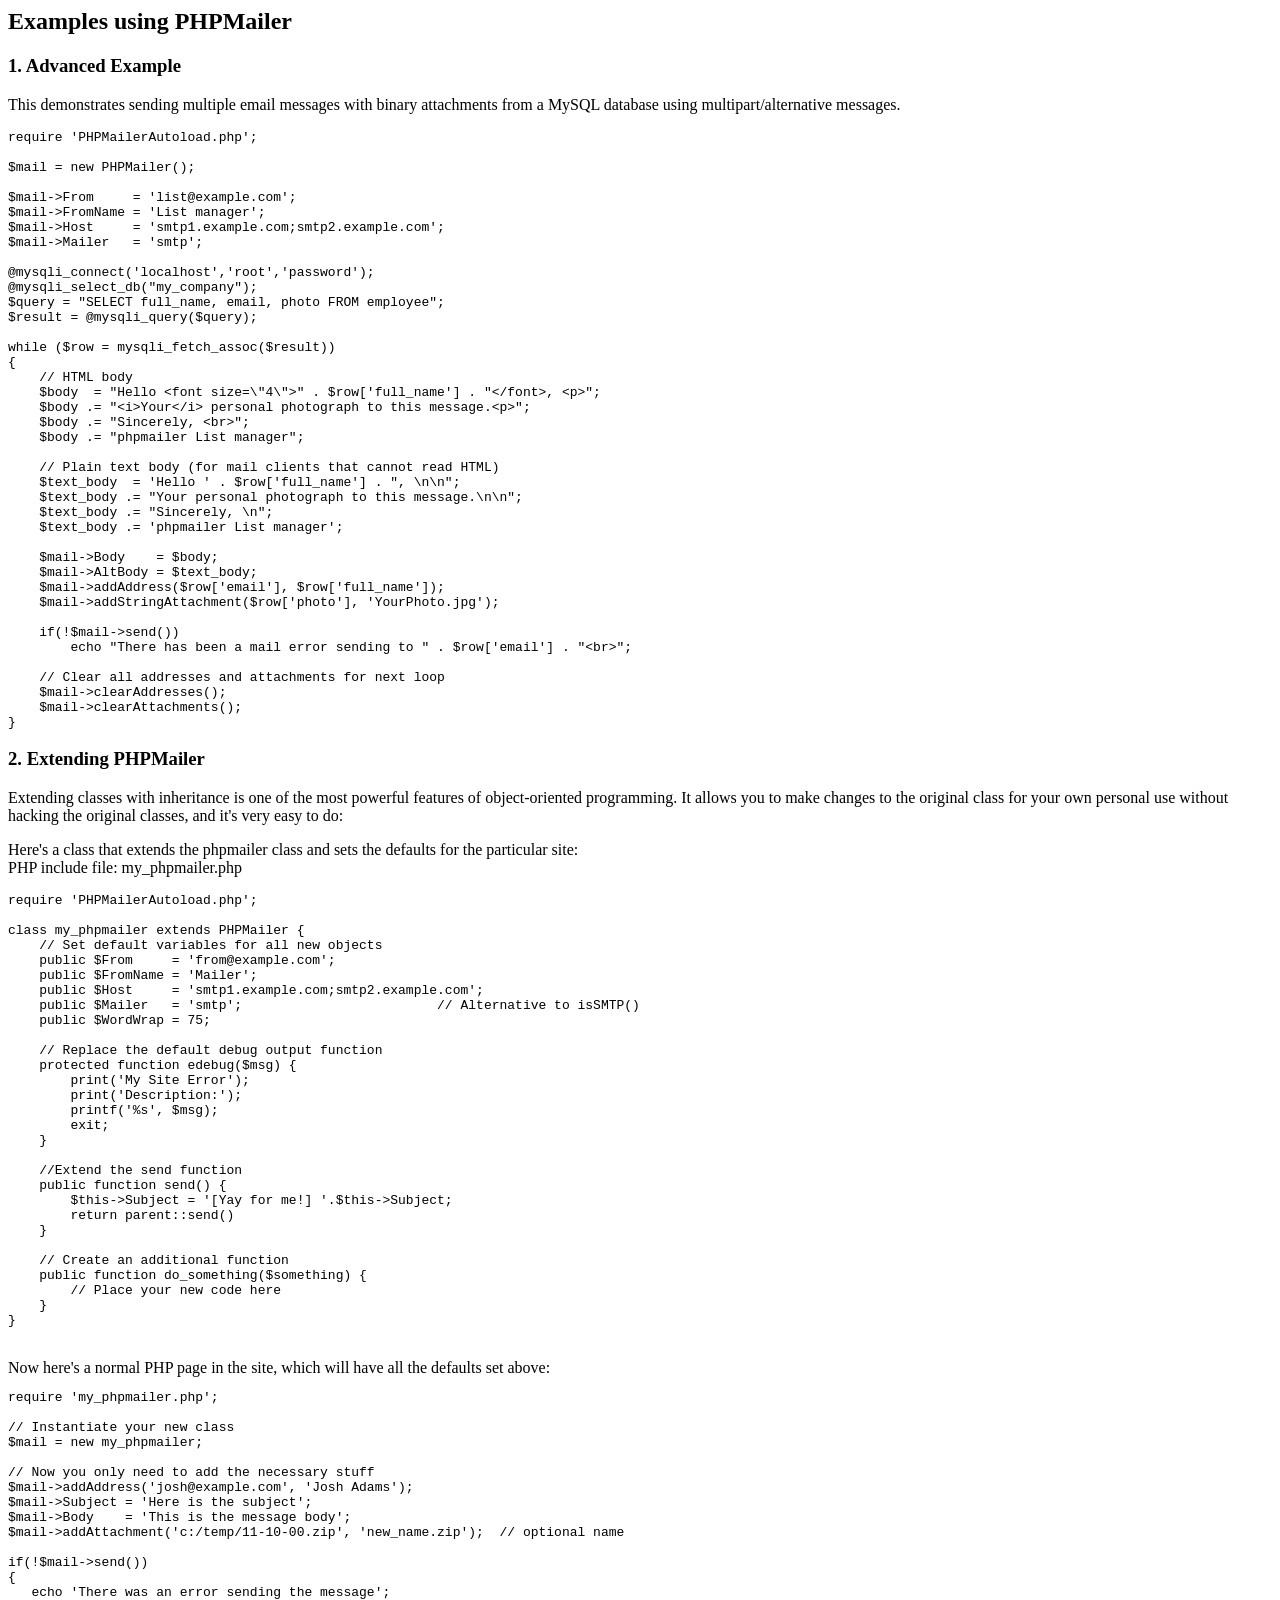
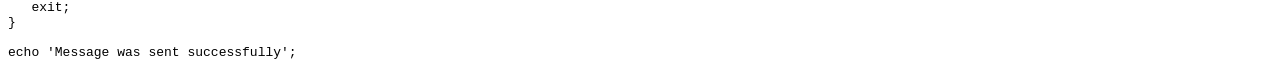
<file: phpmailer/docs/extending.html>
<html>
<head>
<title>Examples using phpmailer</title>
</head>

<body>

<h2>Examples using PHPMailer</h2>

<h3>1. Advanced Example</h3>
<p>

This demonstrates sending multiple email messages with binary attachments
from a MySQL database using multipart/alternative messages.<p>

<pre>
require 'PHPMailerAutoload.php';

$mail = new PHPMailer();

$mail->From     = 'list@example.com';
$mail->FromName = 'List manager';
$mail->Host     = 'smtp1.example.com;smtp2.example.com';
$mail->Mailer   = 'smtp';

@mysqli_connect('localhost','root','password');
@mysqli_select_db("my_company");
$query = "SELECT full_name, email, photo FROM employee";
$result = @mysqli_query($query);

while ($row = mysqli_fetch_assoc($result))
{
    // HTML body
    $body  = "Hello &lt;font size=\"4\"&gt;" . $row['full_name'] . "&lt;/font&gt;, &lt;p&gt;";
    $body .= "&lt;i&gt;Your&lt;/i&gt; personal photograph to this message.&lt;p&gt;";
    $body .= "Sincerely, &lt;br&gt;";
    $body .= "phpmailer List manager";

    // Plain text body (for mail clients that cannot read HTML)
    $text_body  = 'Hello ' . $row['full_name'] . ", \n\n";
    $text_body .= "Your personal photograph to this message.\n\n";
    $text_body .= "Sincerely, \n";
    $text_body .= 'phpmailer List manager';

    $mail->Body    = $body;
    $mail->AltBody = $text_body;
    $mail->addAddress($row['email'], $row['full_name']);
    $mail->addStringAttachment($row['photo'], 'YourPhoto.jpg');

    if(!$mail->send())
        echo "There has been a mail error sending to " . $row['email'] . "&lt;br&gt;";

    // Clear all addresses and attachments for next loop
    $mail->clearAddresses();
    $mail->clearAttachments();
}
</pre>
<p>

<h3>2. Extending PHPMailer</h3>
<p>

Extending classes with inheritance is one of the most
powerful features of object-oriented programming. It allows you to make changes to the
original class for your own personal use without hacking the original
classes, and it's very easy to do:

<p>
Here's a class that extends the phpmailer class and sets the defaults
for the particular site:<br>
PHP include file: my_phpmailer.php
<p>

<pre>
require 'PHPMailerAutoload.php';

class my_phpmailer extends PHPMailer {
    // Set default variables for all new objects
    public $From     = 'from@example.com';
    public $FromName = 'Mailer';
    public $Host     = 'smtp1.example.com;smtp2.example.com';
    public $Mailer   = 'smtp';                         // Alternative to isSMTP()
    public $WordWrap = 75;

    // Replace the default debug output function
    protected function edebug($msg) {
        print('My Site Error');
        print('Description:');
        printf('%s', $msg);
        exit;
    }

    //Extend the send function
    public function send() {
        $this->Subject = '[Yay for me!] '.$this->Subject;
        return parent::send()
    }

    // Create an additional function
    public function do_something($something) {
        // Place your new code here
    }
}
</pre>
<br>
Now here's a normal PHP page in the site, which will have all the defaults set above:<br>

<pre>
require 'my_phpmailer.php';

// Instantiate your new class
$mail = new my_phpmailer;

// Now you only need to add the necessary stuff
$mail->addAddress('josh@example.com', 'Josh Adams');
$mail->Subject = 'Here is the subject';
$mail->Body    = 'This is the message body';
$mail->addAttachment('c:/temp/11-10-00.zip', 'new_name.zip');  // optional name

if(!$mail->send())
{
   echo 'There was an error sending the message';
   exit;
}

echo 'Message was sent successfully';
</pre>
</body>
</html>
</file>
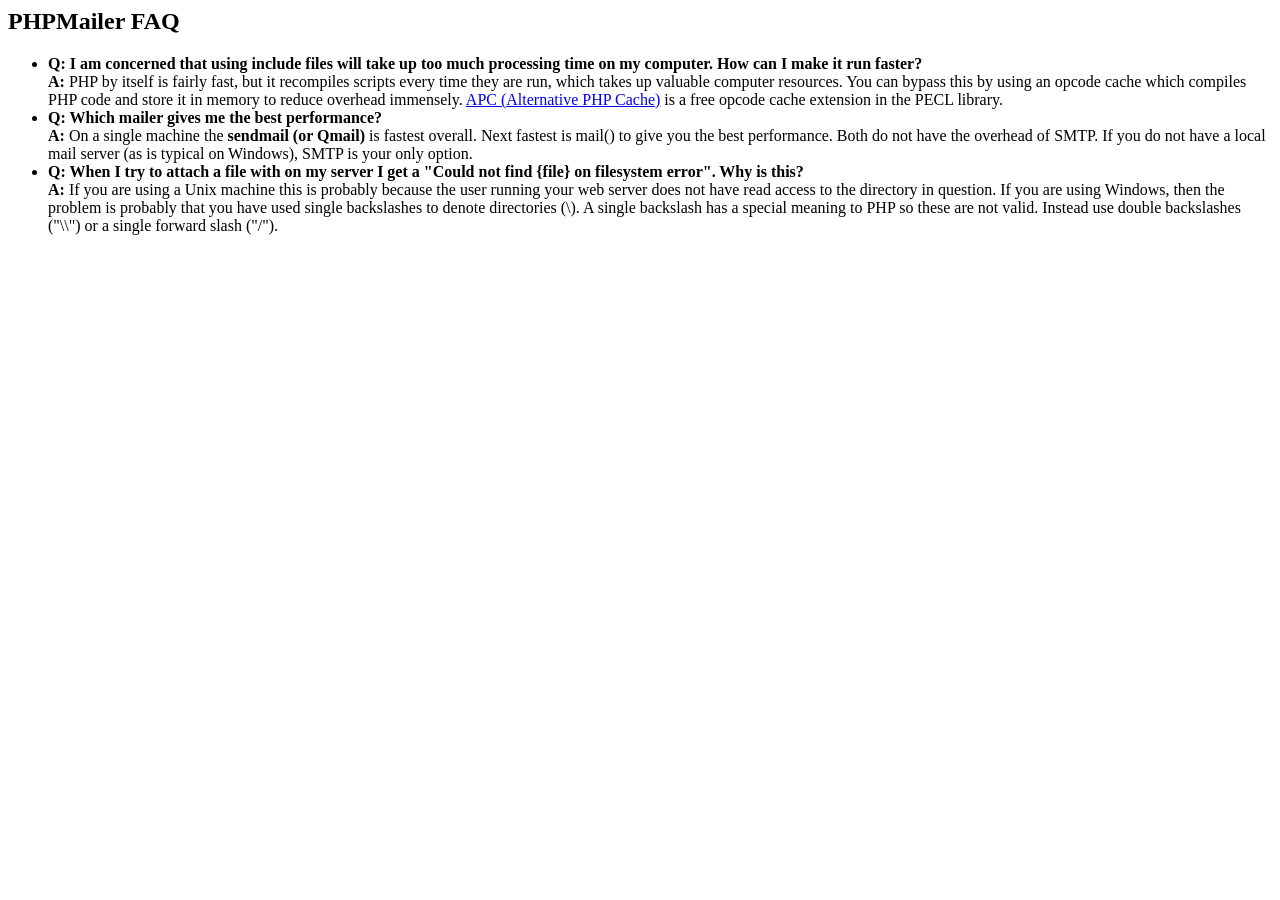
<file: phpmailer/docs/faq.html>
﻿<html>
<head>
<title>PHPMailer FAQ</title>
</head>
<body>
<h2>PHPMailer FAQ</h2>
<ul>
    <li><strong>Q: I am concerned that using include files will take up too much
    processing time on my computer. How can I make it run faster?</strong><br>
    <strong>A:</strong> PHP by itself is fairly fast, but it recompiles scripts every time they are run, which takes up valuable
    computer resources. You can bypass this by using an opcode cache which compiles
    PHP code and store it in memory to reduce overhead immensely. <a href="http://www.php.net/apc/">APC
    (Alternative PHP Cache)</a> is a free opcode cache extension in the PECL library.</li>
    <li><strong>Q: Which mailer gives me the best performance?</strong><br>
    <strong>A:</strong> On a single machine the <strong>sendmail (or Qmail)</strong> is fastest overall.
    Next fastest is mail() to give you the best performance. Both do not have the overhead of SMTP.
    If you do not have a local mail server (as is typical on Windows), SMTP is your only option.</li>
    <li><strong>Q: When I try to attach a file with on my server I get a
    "Could not find {file} on filesystem error". Why is this?</strong><br>
    <strong>A:</strong> If you are using a Unix machine this is probably because the user
    running your web server does not have read access to the directory in question. If you are using Windows,
    then the problem is probably that you have used single backslashes to denote directories (\).
    A single backslash has a special meaning to PHP so these are not
    valid. Instead use double backslashes ("\\") or a single forward
    slash ("/").</li>
</ul>
</body>
</html>
</file>
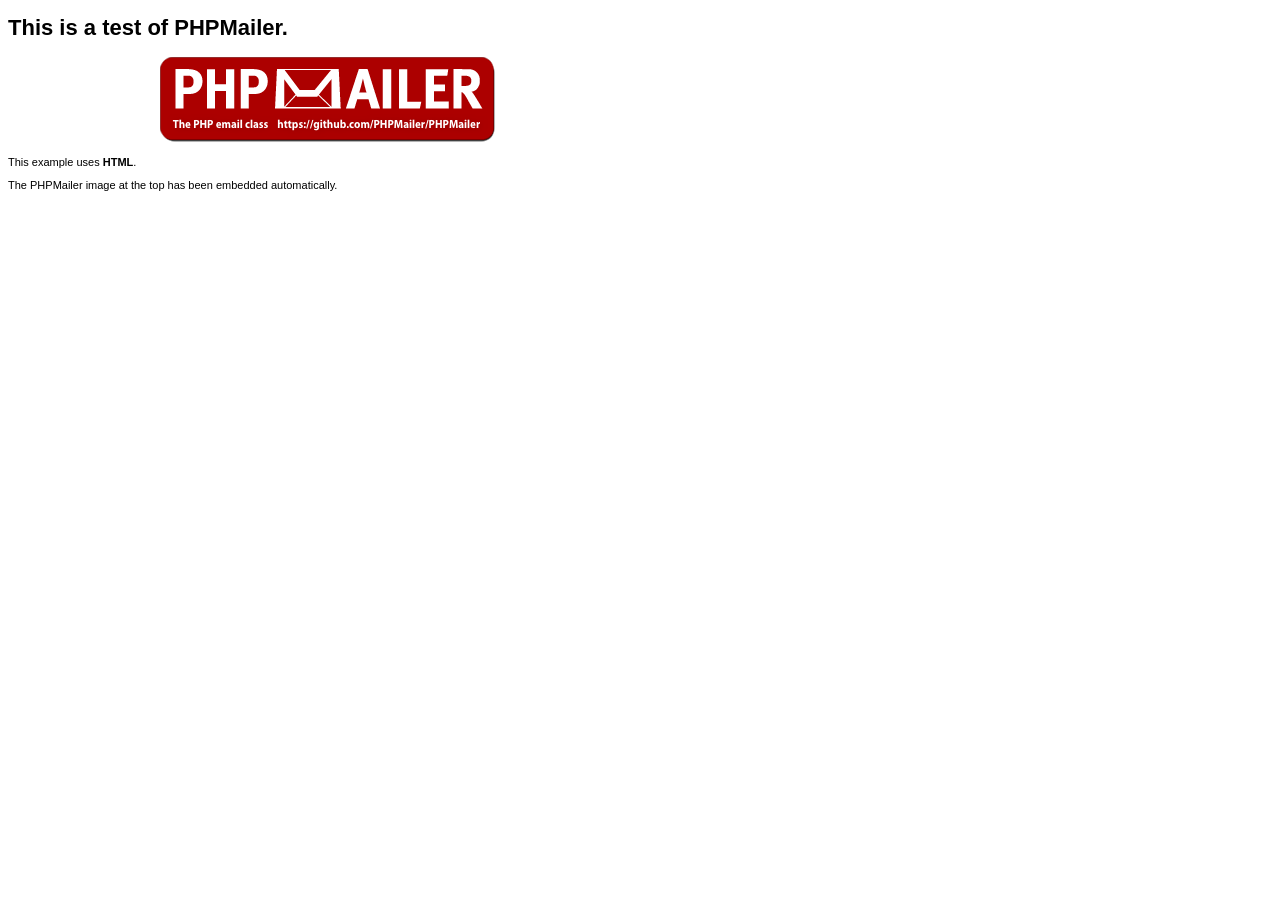
<file: phpmailer/examples/contents.html>
<!DOCTYPE HTML PUBLIC "-//W3C//DTD HTML 4.01 Transitional//EN" "http://www.w3.org/TR/html4/loose.dtd">
<html>
<head>
  <meta http-equiv="Content-Type" content="text/html; charset=utf-8">
  <title>PHPMailer Test</title>
</head>
<body>
  <div style="width: 640px; font-family: Arial, Helvetica, sans-serif; font-size: 11px;">
    <h1>This is a test of PHPMailer.</h1>
    <div align="center">
      <a href="https://github.com/PHPMailer/PHPMailer/"><img src="images/phpmailer.png" height="90" width="340" alt="PHPMailer rocks"></a>
    </div>
    <p>This example uses <strong>HTML</strong>.</p>
    <p>The PHPMailer image at the top has been embedded automatically.</p>
  </div>
</body>
</html>
</file>
<file: assets/css/style.css>
/* - table of content start
==================================================================================================== */

/* --------------------------------------------------
The "My Porto" HTML5 Template

File:           CSS Base
Version:        ----
Last change:    ---- 
Author:         ----
-------------------------------------------------- */


/* --------------------------------------------------
* 1 = fonts load
* 2 = global area
* 3 = fixed-left/right side body
* 4 = home (index page)
* 5 = footer-section
* 6 = Chooser page
-------------------------------------------------- */

/* - table of content end
==================================================================================================== */




/*  - 1 - fonts load start
==================================================================================================== */
@import url('https://fonts.googleapis.com/css?family=Merienda:400,700|Raleway:300,300i,400,400i,700,700i|Roboto:300,300i,400,400i,700,700i');

body { font-family: 'Roboto', sans-serif; }
h1,h2,h3,h4,h5,h6 { font-family: 'Raleway', sans-serif; }
/*  - 1 - fonts load end
==================================================================================================== */




/*  - 2 - global area start
==================================================================================================== */
* { box-sizing: border-box; }
body, html {
  margin: 0;
  padding: 30px;
  color: #2f2f2f;
  font-size: 16px;
  line-height: 1.625;
  letter-spacing: .5px;
  background-color: #f2f2f2;
  font-family: 'Roboto', sans-serif;
  -webkit-font-smoothing: antialiased;
  overflow-x:hidden;
}

::selection {
  color: #fff;
  background: #2196f3;
}

.form-control:focus,
button:visited,
button.active,
button:hover,
button:focus,
input:visited,
input.active,
input:hover,
input:focus,
a:hover,
a:focus,
a:visited,
a.active{
  outline: none;
  box-shadow: none;
  background: none;
  text-decoration: none;
}

p,
ul.ul-li,
ul.ul-li li,
ul.ul-li li a {
 margin: 0;
 padding: 0;
}
ul.ul-li {
  width: 100%;
  display: table;
}
ul.ul-li li {
  list-style: none;
  display: inline-block;
}
ul.ul-li-block li {
 display: block;
}

a {
  text-decoration: none;
  display: inline-block;
}
h1,h2,h3,h4,h5,h6 {
  margin: 0;
  padding: 0;
  color: #111111;
  font-weight: normal;
  text-transform: capitalize;
  font-family: 'Raleway', sans-serif;
}
img {
  max-width: 100%;
  height: auto;
}

/* - padding / margin setting start
================================================== */
.p-0 { padding: 0px; }
.pt-0 { padding-top: 0px; }
.pb-0 { padding-bottom: 0px; }
.pr-0 { padding-right: 0px; }
.pl-0 { padding-left: 0px; }

.m-0 { margin: 0px !important; }
.mt-0 { margin-top: 0px; }
.mb-30 { margin-bottom: 30px; }
.mr-0 { margin-right: 0px; }
.ml-0 { margin-left: 0px; }

/* - padding / margin setting end
================================================== */

/* - social button start
================================================== */
ul.social-btn {
  width: 100%;
  display: table;
  padding: 50px 0px;
  text-align: center;
}
ul.social-btn li {
  margin: 5px;
  width: 35px;
  height: 35px;
  opacity: 0.2;
  border-radius: 100%;
  display: inline-block;
  background-color: rgb(0, 0, 0);
}
ul.social-btn li:hover {
  opacity: 1;
  background-color: #2196f3;
  -webkit-transition: all .4s ease-in-out;
  -moz-transition: all .4s ease-in-out;
  -ms-transition: all .4s ease-in-out;
  -o-transition: all .4s ease-in-out;
  transition: all .4s ease-in-out;
}
ul.social-btn li a {
  width: 100%;
  height: 100%;
  display: block;
  color: #ffffff;
  line-height: 35px;
  text-align: center;
}
/* - social button end
================================================== */

/* - post-mate2 start
================================================== */
ul.post-mate2 {
 width: 100%;
 display: table;
}
ul.post-mate2 li {
  position: relative;
  font-style: italic;
  display: inline-block;
  text-transform: capitalize;
}
ul.post-mate2 li:before {
  top: 0;
  right: 0;
  content: '/';
  position: absolute;
}
ul.post-mate2 li:last-child:before {
  display: none;
}
.pm-r25 {
  margin-right: 25px;
  padding-right: 25px;
}
.pm-l25 {
  margin-left: 25px;
  padding-left: 25px;
}

/* - post-mate2 end
================================================== */

/* - link button start
================================================== */
button.custom-btn,
a.custom-btn {
  width: 230px;
  height: 70px;
  color: #ffffff;
  font-size: 18px;
  line-height: 70px;
  text-align: center;
  display: inline-block;
  background-color: #2196f3;
  text-transform: capitalize;
}
button.custom-btn > i,
a.custom-btn > i {
  margin-right: 15px;
}
button.custom-btn:hover,
a.custom-btn:hover {
  box-shadow: 0px 10px 40px 0px rgba(1, 1, 1, 0.2);
}
/* - link button end
================================================== */

/* - Section-title start
================================================== */
.Section-title {
  width: 100%;
  display: table;
  text-align: left;
  position: relative;
  margin-bottom: 60px;
}
.Section-title h2 {
  z-index: 2;
  font-size: 40px;
  font-weight: 700;
  padding: 15px 0px;
  line-height: 0.65;
  position: relative;
  margin-bottom: 20px;
  text-transform: capitalize;
}
.Section-title span {
  left: 0;
  top: -40px;
  z-index: -1;
  color: #f7f7f7;
  font-size: 90px;
  font-weight: 700;
  position: absolute;
  text-transform: uppercase;
  font-family: 'Roboto', sans-serif;
}
.Section-title h2 > i {
  color: #2196f3;
  margin-right: 10px;
}

/* title
.................................................. */
h2.title {
  font-size: 18px;
  font-weight: 700;
  text-transform: uppercase;
  font-family: 'Roboto', sans-serif;
}
/* - Section-title end
================================================== */

/* - all Transition start
================================================== */
button,
a {
  -webkit-transition: all .4s ease-in-out;
  -moz-transition: all .4s ease-in-out;
  -ms-transition: all .4s ease-in-out;
  -o-transition: all .4s ease-in-out;
  transition: all .4s ease-in-out;
}
/* - all Transition end
================================================== */

.sec-p100-bg-bs {
  padding: 100px;
  padding-top:80px;
  background-color: #ffffff;
  box-shadow: 0px 10px 40px 0px rgba(1, 1, 1, 0.1);
}

.common-color { color: #2196f3; }

.photoshop-bg { background-color: #2196f3; }
.photoshop-color { color: #2196f3; }

.jquery-bg { background-color: #26a69a; }
.jquery-color { color: #26a69a; }

.php-bg { background-color: #ef5350; }
.php-color { color: #ef5350; }

.html5-bg { background-color: #3f51b5; }
.html5-color { color: #3f51b5; }

.css3-bg { background-color: #fbc02d; }
.css3-color { color: #fbc02d; }

.marketing-bg { background-color: #ab47bc; }
.marketing-color { color: #ab47bc; }

/* - 2 - global area end
==================================================================================================== */





/* - 3 - fixed-left/right side body start
==================================================================================================== */
.fixed-left-side-body {
  top: 60px;
  bottom: 0;
  left: 30px;
  width: 24%;
  float: left;
  position: fixed;
  min-height: 100%;
  overflow-x: hidden;
  background-color: #fff;
  box-shadow: 0px 10px 40px 0px rgba(1, 1, 1, 0.1);
}
.fixed-left-side-body .profile {
  padding: 80px 0px;
  position: relative;
  margin-bottom: 40px;
}
.fixed-left-side-body .profile-image {
  padding: 0px 40px 0px 40px;
}
.fixed-left-side-body .profile-image > img {
  width: 100%;
  height: 100%;
  display: block;
}
.fixed-left-side-body .profile-name {
  padding: 45px 0px;
  background-color: #ffffff;
  box-shadow: 0px 10px 40px 15px rgba(1, 1, 1, 0.1);
}
.fixed-left-side-body .profile-name h1.user-name {
  font-size: 34px;
  margin-bottom: 10px;
  font-family: 'Roboto', sans-serif;
}


.fixed-left-side-body .discription {
  margin-bottom: 50px;
  padding: 50px 40px 50px 60px;
  border-top: 1px solid #f0f0f0;
  border-bottom: 1px solid #f0f0f0;
}
.fixed-left-side-body .cv-btn {
  text-align: center;
}


.fixed-left-side-body::-webkit-scrollbar {
  width: 2px;
  height: 100px;
}

.fixed-left-side-body::-webkit-scrollbar-track {
  width: 2px;
  background-color: transparent;
}

.fixed-left-side-body::-webkit-scrollbar-thumb {
  background-color: transparent;
}


/* right-side-body
.................................................. */
.right-side-body {
  width: 75%;
  float: right;
  position: relative;
  padding-left: 30px;
}
/* - 3 - fixed-left/right side body end
==================================================================================================== */





/* - 4 - home (index page) start
==================================================================================================== */
/* - 4.1 - header-section Start
================================================== */
.header-section {
  position: relative;
  box-shadow: 0px 10px 40px 0px rgba(1, 1, 1, 0.1);
}

.header-section nav.main-nav {
  width: 100%;
  height: 100px;
  box-shadow: none;
  line-height: 100px;
  background-color: #ffffff;
}
.header-section nav.main-nav ul > li {
  transform: scaleY(1);
  z-index: 0;

}
.header-section nav.main-nav ul > li.active a{
  z-index: 1;

}
.header-section nav.main-nav ul > li.active > a:hover {}


.header-section nav.main-nav ul > li > a {
  color: #111111;
  display: block;
  padding: 0 32px;
  text-transform: capitalize;
}


.header-section nav.main-nav .alternative-menu { display: none; }

.hello_fixed_nav_wrapper ul li a:hover, .hello_fixed_nav_wrapper ul li.active a{
	background:#2196f3;
	color:#ffffff !important;
}

.hello_main_navigation ul li.active a{
	background:#2196f3;
	color:#ffffff !important;
}
.hello_main_navigation ul li a:hover, .hello_main_navigation ul li.active a{
	background:#2196f3;
	color:#ffffff !important;
}


/* search
.................................................. */
.cd-search-trigger,
.cd-nav-trigger {
  position: relative;
}


.cd-search {
  left: 0;
  top: 100%;
  z-index: 3;
  opacity: 0;
  width: 100%;
  height: 100px;
  padding: 0px 60px;
  visibility: hidden;
  position: absolute;
  background-color: #ffffff;
  box-shadow: 0px 10px 40px 0px rgba(1, 1, 1, 0.1);
  -webkit-transition: opacity .3s 0s, visibility 0s .3s;
  -moz-transition: opacity .3s 0s, visibility 0s .3s;
  transition: opacity .3s 0s, visibility 0s .3s;
}
.cd-search > form {
  width: 100%;
  height: 100%;
  display: block;
}
.cd-search input {
  width: 100%;
  height: 100%;
  border: none;
  color: #111111;
  display: block;
  border-radius: 0;
  font-size: 30px;
}
.cd-search input::-webkit-input-placeholder {
  color: #f0f0f0;
  font-style: italic;
}
.cd-search input::-moz-placeholder {
  color: #f0f0f0;
  font-style: italic;
}
.cd-search input:-moz-placeholder {
  color: #f0f0f0;
  font-style: italic;
}
.cd-search input:-ms-input-placeholder {
  color: #f0f0f0;
  font-style: italic;
}
.cd-search input:focus {
  outline: none;
  box-shadow: none !important;
  border-bottom: none !important;
}
.cd-search.is-visible {
  opacity: 1;
  visibility: visible;
  -webkit-transition: opacity .3s 0s, visibility 0s 0s;
  -moz-transition: opacity .3s 0s, visibility 0s 0s;
  transition: opacity .3s 0s, visibility 0s 0s;
}




/* responsive side-nav
.................................................. */
ul.side-nav li.sn-user {
  text-align: center;
  padding: 50px 0px !important;
  margin-bottom: 30px !important;
  border-bottom: 1px solid #f0f0f0;
}
ul.side-nav li.sn-user span.sn-user-img {
  width: 100px;
  height: 100px;
  display: table;
  line-height: 0;
  margin: 0 auto;
  overflow: hidden;
  text-align: center;
  border-radius: 100%;
  box-shadow: 0px 10px 40px 0px rgba(1, 1, 1, 0.1);
}
ul.side-nav li.sn-user span.sn-user-name {
  color: #111111;
  font-weight: 700;
  text-transform: uppercase;
}
ul.side-nav li.sn-user > a.sn-cv-link {
  width: 100%;
  height: auto;
  display: table;
  line-height: 0;
  text-align: center;
  margin: 0 !important;
  padding: 0 !important;
}
ul.side-nav li.sn-item > a {
  font-size: 18px;
  padding: 0px 40px !important;
}
ul.side-nav li.sn-item > a > i {
  margin-right: 15px;
}
/* - 4.1 - header-section end
================================================== */


/* - 4.2 - main-slider-section Start
================================================== */
.main-slider-section {
  box-shadow: 0px 10px 40px 0px rgba(1, 1, 1, 0.1);
}
.main-slider .item {
  padding: 100px;
  background-color: #ffffff;
}

/* item-child-right
.................................................. */
.main-slider .item-child-right {
  width: 335px;
  height: 335px;
  margin: 43px 0px;
  text-align: center;
  position: relative;
  border-radius: 100%;
  background-color: #ffffff;
  box-shadow: 0px 10px 40px 0px rgba(1, 1, 1, 0.1);
}
.main-slider .item-child-right > a.chat {
  width: 80px;
  height: 80px;
  color: #ffffff;
  line-height: 80px;
  font-size: 24px;
  text-align: center;
  border-radius: 100%;
  background-color: rgb(239, 83, 80);
  box-shadow: 0px 10px 40px 0px rgba(1, 1, 1, 0.1);

  position: absolute;
  top: 36px;
  left: -10px;
}
.main-slider .item-child-right > img {
  width: 100%;
  height: 100%;
  display: block;
  border-radius:100%;
}

/* item-child-left
.................................................. */
.main-slider .item-child-left {
  padding: 67.5px 0px;
}
.main-slider .item-child-left h2.hi {
  font-size: 80px;
  font-weight: 700;
}
.main-slider .item-child-left p.name {
  color: #313131;
  font-size: 46px;
}
.main-slider .item-child-left small.position {
  width: 100%;
  display: block;
  color: #111111;
  font-size: 24px;
  font-weight: 300;
}


/* owl-dots
.................................................. */
.main-slider .owl-dots {
  top: 50%;
  right: 45px;
  position: absolute;
  transform: translateY(-50%);
}
.main-slider .owl-dots .owl-dot {
  zoom: 1;
  display: table;
}
.main-slider .owl-dots .owl-dot span {
  width: 8px;
  height: 8px;
  display: block;
  margin: 10px 0px;
  border-radius: 0px;
  background: #cdcdcd;
  transform: scale(1);
  transition: all .2s ease-in-out;
  -webkit-backface-visibility: visible;
}
.main-slider .owl-dots .owl-dot.active span {
  background: #2196f3;
  transform: scale(1.7);
  box-shadow: 0px 0px 25px 5px rgba(1, 1, 1, 0.1);
}
/* - 4.2 - main-slider-section Start
================================================== */


/* - 4.3 - aboutme-section Start
================================================== */
.personal-details-area {
  margin-bottom: 60px;
}
.aboutme-section ul.service-list li {
  width: 200px;
  height: 200px;
  padding: 30px;
  overflow: hidden;
  position: relative;
  margin-right: 30px;
  margin-bottom: 30px;
  background-color: #ffffff;
  box-shadow: 0px 10px 40px 0px rgba(1, 1, 1, 0.1);
}
.aboutme-section ul.service-list li:before {
  left: 0;
  right: 0;
  bottom: 0;
  content: '';
  width: 100%;
  height: 2px;
  position: absolute;
  transition: all .2s ease-in-out;
}
.aboutme-section ul.service-list li > i {
  top: 40px;
  left: 40px;
  font-size: 40px;
  position: absolute;
}
.aboutme-section ul.service-list li > span.service-name {
  left: 40px;
  bottom: 40px;
  color: #111111;
  font-size: 20px;
  position: absolute;
  text-transform: capitalize;
  transition: all .2s ease-in-out;
}
.aboutme-section ul.service-list li > a.more {
  top: 40px;
  width: 45px;
  right: -100%;
  height: 35px;
  color: #ffffff;
  line-height: 35px;
  text-align: center;
  position: absolute;
  background-color: #2196f3;
  transition: all .2s ease-in-out;
}

/* ---------- hover effects ---------- */
.aboutme-section ul.service-list li:hover:before {
  height: 60px;
}
.aboutme-section ul.service-list li:hover > span.service-name {
  bottom: 15px;
  color: #ffffff;
}
.aboutme-section ul.service-list li:hover > a.more {
  right: 0%;
}

/* ---------- colorzzz ---------- */
.aboutme-section ul.service-list li.logodesign > i {color: #2196f3;}
.aboutme-section ul.service-list li.logodesign:before {background-color: #2196f3;}
.aboutme-section ul.service-list li.logodesign > a.more {background-color: #2196f3;}

.aboutme-section ul.service-list li.website > i {color: #ef5350;}
.aboutme-section ul.service-list li.website:before {background-color: #ef5350;}
.aboutme-section ul.service-list li.website > a.more {background-color: #ef5350;}

.aboutme-section ul.service-list li.softwares > i {color: #fbc02d;}
.aboutme-section ul.service-list li.softwares:before {background-color: #fbc02d;}
.aboutme-section ul.service-list li.softwares > a.more {background-color: #fbc02d;}

.aboutme-section ul.service-list li.applications > i {color: #ab47bc;}
.aboutme-section ul.service-list li.applications:before {background-color: #ab47bc;}
.aboutme-section ul.service-list li.applications > a.more {background-color: #ab47bc;}


/* personal-details-right
.................................................. */
.aboutme-section .personal-details-right {
  padding-bottom: 30px;
  border-bottom: 1px solid #f0f0f0;
}
.aboutme-section .personal-details-right h2.title {
  margin-bottom: 50px;
}
.aboutme-section .personal-details-right > table td {
  padding: 11px 5px;
}

.td-w65 {
  width: 65%;
  color: #111111;
  font-style: italic;
}
.td-w25 { width: 25%; }
.td-w10 { width: 10%; }


/* success
.................................................. */
.aboutme-section .success {
  width: 100%;
  padding: 30px;
  display: table;
  background-color: #2196f3;
  box-shadow: 0px 10px 40px 0px rgba(1, 1, 1, 0.1);
}

/* success-child-left
.................................................. */
.aboutme-section .success-child-left {
  width: 50%;
  float: left;
  padding: 15px;
  text-align: left;
}
.aboutme-section .success-child-left > i {
  float: left;
  color: #ffffff;
  font-size: 70px;
  margin-right: 30px;
}
.aboutme-section .success-child-left > p {
  color: #ffffff;
  font-size: 24px;
  font-weight: 700;
  line-height: 1.417;
}

/* success-child-right
.................................................. */
.aboutme-section .success-child-right {
  width: 50%;
  float: right;
  padding: 15px;
  text-align: right;
}

.aboutme-section .success a.hire-me {
  width: 200px;
  height: 70px;
  color: #000000;
  font-size: 18px;
  line-height: 70px;
  text-align: center;
  text-transform: capitalize;
  background-color: #ffffff;
}
.aboutme-section .success a.hire-me:hover {
  background-color:#ffffff;
  color:#000000;
}
/* - 4.3 - aboutme-section end
================================================== */


/* - 4.4 - my-skill-section start
================================================== */
.professional-skills-area {
  margin-bottom: 90px;
}

.professional-skills-area .tabs .indicator {
  display: none;
}
.professional-skills-area ul.skills-tab {
  margin-bottom: 40px;
}

.professional-skills-area ul.skills-tab li.tag-item {
  float: left;
  width: auto;
  height: 53px;
  line-height: 53px;
  text-align: center;
}
.professional-skills-area ul.skills-tab li.tag-icon {
  width: 30px;
  height: 53px;
  color: #111111;
  text-align: left;
  line-height: 53px;
}
.professional-skills-area ul.skills-tab li.tag-item a {
  color: #111111;
  padding: 0px 14px;
  text-transform: lowercase;
  -webkit-transition: all 0.5s;
	-o-transition: all 0.5s;
	-ms-transition: all 0.5s;
	-moz-transition: all 0.5s;
	transition: all 0.5s;
}
.professional-skills-area ul.skills-tab li.tag-item a:hover {
  background-color: #ffffff;
  color:#2196f3;
  box-shadow: 0px 10px 40px 0px rgba(1, 1, 1, 0.1);
  -webkit-transition: all 0.5s;
	-o-transition: all 0.5s;
	-ms-transition: all 0.5s;
	-moz-transition: all 0.5s;
	transition: all 0.5s;
}

/* item-body
.................................................. */
#graphicdesign,
#photography,
#technology,
#design,
#webdevelopment,
#application {
  padding: 60px 60px;
  background-color: #fff;
  box-shadow: 0px 10px 40px 0px rgba(1, 1, 1, 0.1);
}

#graphicdesign h2.title,
#photography h2.title,
#technology h2.title,
#design h2.title,
#webdevelopment h2.title,
#application h2.title {
  margin-bottom: 50px;
}

@keyframes Rx-width-90 {
 0% {
  width: 0%;
}

100% {
  width: 90%;
}
}
@-webkit-keyframes Rx-width-90 {
 0% {
  width: 0%;
}

100% {
  width: 90%;
}
}

@-webkit-keyframes Rx-width-60 {
 0% {
  width: 0%;
}

100% {
  width: 65%;
}
}

@-webkit-keyframes Rx-width-75 {
 0% {
  width: 0%;
}

100% {
  width: 75%;
}
}

@keyframes Rx-width-75 {
 0% {
  width: 0%;
}

100% {
  width: 75%;
}
}


@-webkit-keyframes Rx-width-45 {
 0% {
  width: 0%;
}

100% {
  width: 45%;
}
}

@-webkit-keyframes Rx-width-65 {
 0% {
  width: 0%;
}

100% {
  width: 65%;
}
}

@keyframes Rx-width-80 {
 0% {
  width: 0%;
}

100% {
  width: 80%;
}
}

.Rx-width-90 {
  -webkit-animation-name: Rx-width-90;
  -o-animation-name: Rx-width-90;
  animation-name: Rx-width-90;
  animation-fill-mode: forwards;
}

.Rx-width-60 { 
  -webkit-animation-name: Rx-width-60;
  -o-animation-name: Rx-width-60;
  animation-name: Rx-width-60;
  animation-fill-mode: forwards;
}

.Rx-width-75 {
  -webkit-animation-name: Rx-width-75;
  -o-animation-name: Rx-width-75;
  animation-name: Rx-width-75;
  animation-fill-mode: forwards;
}

.Rx-width-45 {
  -webkit-animation-name: Rx-width-45;
  -o-animation-name: Rx-width-45;
  animation-name: Rx-width-45;
  animation-fill-mode: forwards;
}

.Rx-width-65 { 
  -webkit-animation-name: Rx-width-65;
  -o-animation-name: Rx-width-65;
  animation-name: Rx-width-65;
  animation-fill-mode: forwards;
}

.Rx-width-80 {
  -webkit-animation-name: Rx-width-80;
  -o-animation-name: Rx-width-80;
  animation-name: Rx-width-80;
  animation-fill-mode: forwards;
}

.single_experties {
  width: 100%;
  display: table;
  margin-bottom: 25px;
}
.skilled-tittle {
  width: 30%;
  float: left;
}
.progress{
  width: 70%;
  height: 5px;
  float: right;
  border-radius: 0;
  margin-top: 10px;
  overflow: visible;
  background-color: #f0f0f0;
}
.progress-bar {
  height: 5px;
  position: relative;
}
.progress-bar > span {
  right: -4%;
  bottom: 10px;
  font-weight: 700;
  position: absolute;
}

ul.chart-list li {
  width: 170px;
  height: 170px;
  margin-right: 17px;
  text-align: center;
}
ul.chart-list li:last-child {
  margin-right: 0px;
}
/* - 4.4 - my-skill-section end
================================================== */



/* - 4.5 - education-section start
================================================== */
.education-section .accordion {
  border: none;
  margin: 0px;
  box-shadow: 0px 10px 40px 0px rgba(1, 1, 1, 0.1);
}

/* accordion-header
.................................................. */
.education-section .accordion .accordion-header {
  width: 100%;
  margin: 0px;
  padding: 0px;
  border: none;
  display: table;
  position: relative;
  border-bottom: 1px solid #f0f0f0;
}
.education-section .accordion .accordion-header > span.icon {
  float: left;
  width: 80px;
  height: 80px;
  text-align: center;
  display: inline-block;
  border-right: 1px solid #f0f0f0;
}
.education-section .accordion .accordion-header i {
  margin: 0;
  float: none;
  line-height: 80px;
  display: inline-block;
}
.education-section .accordion .accordion-header > p {
  display: table;
  color: #111111;
  font-size: 16px;
  padding: 17px 40px;
  text-transform: uppercase;
}

/* accordion-body
.................................................. */
.education-section .accordion .accordion-body {
  border: none;
  padding: 50px 60px;
  background-color: #f7f7f7;
  border-top: 1px solid #f0f0f0;
  border-bottom: 1px solid #f0f0f0;
}
.education-section .accordion .accordion-body > span {
  color: #818181;
}

/* -------------------------------------------------------
 accordion effects 
 ------------------------------------------------------- */
 .education-section .accordion .accordion-header:before {
  top: 50%;
  right: 30px;
  position: absolute;
  font-family: 'FontAwesome';
  transition: all .3s ease-in-out;
  transform: translateY(-50%) rotate(-180deg);
}
.education-section .accordion .accordion-header:before {
  content: "\f067";
}
.education-section .accordion .accordion-header.active:before {
  content: "\f068";
  transform: translateY(-50%) rotate(0deg);
}
.education-section .accordion .acco-clr1:before,
.education-section .accordion .acco-clr1 > .icon { color: #2196f3; }

.education-section .accordion .acco-clr2:before,
.education-section .accordion .acco-clr2 > .icon { color: #26a69a; }

.education-section .accordion .acco-clr3:before,
.education-section .accordion .acco-clr3 > .icon { color: #ef5350; }

.education-section .accordion .acco-clr4:before,
.education-section .accordion .acco-clr4 > .icon { color: #fbc02d; }

.education-section .accordion .acco-clr5:before,
.education-section .accordion .acco-clr5 > .icon { color: #ab47bc; }
/* - 4.5 - education-section end
================================================== */



/* - 4.5 - my-portfolio-section start
================================================== */
.my-portfolio-section .button-group {
  width: 100%;
  height: 80px;
  padding-left: 40px;
  margin-bottom: 60px;
  background-color: #ffffff;
  box-shadow: 0px 10px 40px 0px rgba(1, 1, 1, 0.1);
}

.my-portfolio-section .button-group .button {
  z-index: 0;
  float: left;
  border: none;
  color: #111111;
  background: none;
  line-height: 80px;
  padding: 0px 40px;
  transform: scaleY(1);
  display: inline-block;
  text-transform: capitalize;
}
.my-portfolio-section .button-group .button:hover {
  background-color: #f7f7f7;
}
.my-portfolio-section .button-group .button.is-checked {
  z-index: 1;
  color: #ffffff;
  background-color: #2196f3;
  box-shadow: 0px 10px 30px 0px rgba(1, 1, 1, 0.2);
}

/* portfolio-search
.................................................. */
.portfolio-search {
  width: 35%;
  height: 100%;
  display: table;
  position: relative;
  border-left: 1px solid #f0f0f0;
}
.portfolio-search > .label-icon {
  top: 50%;
  right: 35px;
  color: #111111;
  font-size: 20px;
  position: absolute;
  transform: translateY(-50%);
}
.portfolio-search #search {
  margin: 0;
  width: 100%;
  height: 100%;
  border: none;
  display: block;
  padding: 0 0 0 35px;
}
.portfolio-search input[type=search]:focus:not([readonly]) {
  box-shadow: none;
  border-bottom: none;
}
.portfolio-search input[type=search]:focus:not([readonly]) + .label-icon {
  color: #2196f3;
}


/* ---- isotope ---- */

.my-portfolio-section .grid {
  width: 100%;
  display: table;
  margin-bottom: 80px;
}

.my-portfolio-section .element-item {
  margin: 0;
  padding: 0;
  float: left;
  height: 320px;
  width: 33.333%;
  display: inline-block;
}
.my-portfolio-section .element-item .ei-child {
  z-index: 0;
  width: 100%;
  height: 100%;
  display: block;
  overflow: hidden;
  position: relative;
  transform: scale(1);
  transition: all .4s ease-in-out;
}
.my-portfolio-section .element-item img {
  width: 100%;
  height: 100%;
  display: block;
}
.my-portfolio-section .element-item a.more {
  width: 45px;
  right: -100%;
  bottom: 40px;
  height: 35px;
  color: #ffffff;
  line-height: 35px;
  text-align: center;
  position: absolute;
  background-color: #2196f3;
}
.my-portfolio-section .element-item .ei-child:hover {
  z-index: 1;
  transform: scale(1.1);
  box-shadow: 0px 10px 40px 0px rgba(1, 1, 1, 0.1);
}
.my-portfolio-section .element-item .ei-child:hover a.more {
  right: 0%;
}


.my-portfolio-section a.custom-btn {
  margin: 0 auto;
  left: 50%;
  transform: translateX(-50%);
}
/* - 4.5 - my-portfolio-section end
================================================== */



/* - 4.5 - testomonial-section start
================================================== */
#testomonial-carousel {
  height: 368px;
  margin-bottom: 100px;
}
#testomonial-carousel .item{
	top:-20px;
}
.hello_testi_slider_wrapper .owl-carousel .owl-item{
	    position: relative !important;
    top: 13px !important;
    padding-bottom: 62px !important;
}
#testomonial-carousel .owl-carousel .item{
	    position: relative;
    top: 18px;
    padding-bottom: 100px;
}
#testomonial-carousel .item .testomonial-img {
  z-index: 1;
  width: 33%;
  float: left;
  height: 100%;
  box-shadow: 0px 10px 40px 0px rgba(1, 1, 1, 0.1);
}
#testomonial-carousel .item .testomonial-contant {
  width:calc(100% - 33%);
  float: right;
  height: 100%;
  margin-top: 0;
  background-color: #ffffff;
  padding: 60px 120px 110px 60px;
  box-shadow: 0px 10px 40px 0px rgba(1, 1, 1, 0.1);
}
#testomonial-carousel .item .testomonial-contant > h2 {
  font-size: 24px;
  font-weight: 700;
  margin-bottom: 30px;
}
#testomonial-carousel .item .testomonial-contant > h2 > span {
  color: #2196f3;
  font-size: 16px;
  font-weight: 400;
}
#testomonial-carousel .item .testomonial-contant > p {
  font-style: italic;
  margin-bottom: 30px;
}
#testomonial-carousel .item .testomonial-contant > a {
  font-style: italic;
}

/* owl-nav
.................................................. */
#testomonial-carousel .owl-nav {
  top: 0;
  bottom: 0;
  margin: 0;
  right: 0;
  width: 80px;
  padding: 30px 0px;
  position: absolute;
  
}
#testomonial-carousel .owl-prev,
#testomonial-carousel .owl-next {
  margin: 0;
  padding: 0;
  width: 100%;
  height: 50%;
  display: table;
  overflow: hidden;
  text-align: center;
  border-radius: 0px;
  background: #ffffff;
  border-left: 1px solid #f0f0f0;
}

#testomonial-carousel .owl-prev:before,
#testomonial-carousel .owl-next:before {
  left: 0;
  right: 0;
  height: 43%;
  color: #111111;
  display: block;
  font-size: 30px;
  position: absolute;
  line-height: 160px;
  background: #ffffff;
  font-family: 'FontAwesome';
}
#testomonial-carousel .owl-prev:before {
  content: "\f100";
}
#testomonial-carousel .owl-next:before {
  content: "\f101";
}
#testomonial-carousel .owl-prev:hover:before,
#testomonial-carousel .owl-next:hover:before {
  background: #f0f0f0;
}

#testomonial-carousel .owl-dots {
  display: none;
}


/* brand-list
.................................................. */
ul.brand-list li {
  z-index: 0;
  width: 20%;
  height: 120px;
  text-align: center;
  transform: scale(1);
  transition: all .4s ease-in-out;
  border-right: 2px solid #f0f0f0;
}
ul.brand-list li:last-child {
  border-right: none;
}
ul.brand-list li:hover {
  z-index: 1;
  transform: scale(1.3);
  border-right: 2px solid transparent;
  background-color: #ffffff;
  box-shadow: 0px 10px 40px 0px rgba(1, 1, 1, 0.1);
}

ul.brand-list li > a {
  width: 100%;
  height: 100%;
  opacity: .30;
  display: block;
  padding: 20px 0px;
  line-height: 120px;
}
ul.brand-list li:hover > a {
  opacity: 1;
}
/* - 4.5 - testomonial-section end
================================================== */

.circle {
  height: 120px;
  width: 120px;
  float: left;
  position: relative;
  margin-right: 20px;
}
.skill-piechart:last-child .circle {
  margin-right: 0;
}
.circle strong {
  position: absolute;
  text-align: center;
  top: 42%;
  left: 0;
  right: 0;
}
/* - 4.6 - experience-section start
================================================== */
/* experience-left
.................................................. */
.experience-left {
  z-index: 0;
  position: relative;
  padding: 60px 60px;
  box-shadow: 0px 10px 40px 0px rgba(1, 1, 1, 0.1);
}
.experience-left-item-area {
  z-index: 1;
  height: 820px;
  padding: 0px 30px;
  overflow-y: scroll;
}
.border-left {
  padding: 20px 30px 0px 30px;
  border-left: 2px solid #f0f0f0;
}
.experience-left-item-area::-webkit-scrollbar {
  width: 2px;
  height: 100px;
}

.experience-left-item-area::-webkit-scrollbar-track {
  width: 2px;
  background-color: #f0f0f0;
}

.experience-left-item-area::-webkit-scrollbar-thumb {
  background-color: #2196f3;
}

.experience-left .experience-item {
  position: relative;
  margin-bottom: 80px;
}
.experience-left .experience-item:last-child {
  margin-bottom: 0px;
}

.experience-left .experience-item:before,
.experience-left .experience-item:after {
  content: '';
  position: absolute;
}

.experience-left .experience-item:before {
  top: -3px;
  left: -44px;
  width: 25px;
  height: 25px;
  border-radius: 100%;
  border: 3px solid red;
  background-color: transparent;
}

.experience-left .experience-item:after {
  top: 4px;
  left: -37px;
  width: 11px;
  height: 11px;
  border-radius: 100%;
  background-color: red;
}

.experience-left .experience-item .post-mate {
  margin: 20px 0px;
}

.experience-left .experience-item .post-mate li span.current {
  color: #ffffff;
  padding: 5px 10px;
}

.experience-left .experience-item a {
  margin-top: 25px;
  font-style: italic;
}

.experience-item.exp1:before { border-color: #2196f3; }
.experience-item.exp1:after { background-color: #2196f3; }

.experience-item.exp2:before { border-color: #26a69a; }
.experience-item.exp2:after { background-color: #26a69a; }

.experience-item.exp3:before { border-color: #ef5350; }
.experience-item.exp3:after { background-color: #ef5350; }



/* experience-right
.................................................. */
.experience-right {
  box-shadow: 0px 10px 40px 0px rgba(1, 1, 1, 0.1);
}

.experience-right .achivement {
  padding: 67px 50px 60px 60px;
  border-bottom: 1px solid #f0f0f0;
}
.experience-right .achivement:last-child {
  border-bottom: none;
}

.experience-right .achivement h2 {
  margin-bottom: 30px;
}
.experience-right .achivement h2>.thumb {
  float: left;
  color: #e7e7e7;
  font-size: 54px;
  font-weight: 700;
  margin-top: -13px;
  margin-right: 10px;
}
.experience-right .achivement h2>.thumb.achived-color {
  color: #fbc02d !important;
}

/* - 4.6 - experience-section end
================================================== */



/* - 4.7 - -section start
================================================== */
.latest-news-section .news-item { margin-bottom: 80px; }

.latest-news-section .news-image,
.latest-news-section .news-contant {
  width: 50%;
}

.latest-news-section .news-image {
  z-index: 1;
  position: relative;
  box-shadow: 0px 10px 40px 0px rgba(1, 1, 1, 0.1);
}
.latest-news-section .news-image > img {
  width: 100%;
  height: 100%;
  display: block;
}

.latest-news-section .news-image.b4-1:before,
.latest-news-section .news-image.b4-2:before {
  top: 60px;
  right: -16%;
  height: 4px;
  width: 86px;
  content: '';
  z-index: -1;
  position: absolute;
  background-color: #2196f3;
}
.latest-news-section .news-image.b4-1:before {
  right: -15%;
}
.latest-news-section .news-image.b4-2:before {
  left: -15%;
}

.latest-news-section .news-contant {
  padding: 115px 60px 0px 60px;
}
.latest-news-section .news-contant ul.post-mate2,
.latest-news-section .news-contant > p {
  margin-bottom: 23px;
}

.latest-news-section ul.pagination {
  width: 60%;
  height: 70px;
  display: table;
  margin: 0 auto;
  margin-top: 40px;
  text-align: center;
  background-color: #ffffff;
  box-shadow: 0px 10px 40px 0px rgba(1, 1, 1, 0.1);
}
.latest-news-section ul.pagination li {
  z-index: 0;
  width: 70px;
  height: 100%;
  text-align: center;
  transform: scaleY(1);
}
.latest-news-section ul.pagination li:hover {
  background-color: #f7f7f7;
}
.latest-news-section ul.pagination li a {
  width: 100%;
  height: 100%;
  display: block;
  line-height: 70px;
}
.latest-news-section ul.pagination li.left-arrow {
  border-right: 1px solid #f0f0f0;
}
.latest-news-section ul.pagination li.right-arrow {
  border-left: 1px solid #f0f0f0;
}

.latest-news-section ul.pagination li.active {
  z-index: 1;
  color: #ffffff;
  border-radius: 0px;
  background-color: #2196f3;
  box-shadow: 0px 10px 30px 0px rgba(1, 1, 1, 0.2);
}
/* - 4.7 - -section end
================================================== */


/* - 4.8 - contact-me-section start
================================================== */
.contact-me-section .contact-left .cont-item {
  width: 100%;
  height: 206px;
  display: table;
  padding: 60px 60px;
  margin-bottom: 30px;
  transition: all .4s ease-in-out;
   background-color: #ffffff;
  box-shadow: 0px 10px 40px 0px rgba(1, 1, 1, 0.1);
}
.contact-me-section .contact-left .cont-item:last-child {
  margin-bottom: 0px;
}
.contact-me-section .contact-left .cont-item p {
  font-style: italic;
}
.contact-me-section .contact-left .cont-item p > span {
  float: left;
  width: 110px;
  margin-right: 25px;
  position: relative;
}
.contact-me-section .contact-left .cont-item p > span:after {
  top: 0;
  right: 0;
  content: ':';
  color: #828282;
  position: absolute;
}

/* contact-right
.................................................. */
.contact-me-section .contact-right {
  padding: 60px 60px;
  background-color: #2196f3;
  box-shadow: 0px 10px 40px 0px rgba(1, 1, 1, 0.1);
}
.contact-me-section .contact-right h2.title {
  color: #ffffff;
}
.contact-me-section .contact-right .input-field {
  padding: 0;
  margin: 0 0 30px 0;
}
.contact-me-section .contact-right .input-field input,
.contact-me-section .contact-right .input-field textarea {
  color: #ffffff;
  border-bottom: 1px solid rgba(255, 255, 255, 0.5);
}
.contact-me-section .contact-right .input-field label {
  color: rgba(255, 255, 255, 0.5);
}
.contact-me-section .contact-right .input-field textarea {
  min-height: 126px;
}

.contact-me-section .contact-right button.custom-btn {
  color: #111111;
  background-color: #ffffff;
  border: none;
}

.contact-me-section .contact-right .input-field input:focus,
.contact-me-section .contact-right .input-field textarea:focus {
  border-bottom: 1px solid #ffffff;
  box-shadow: 0 1px 0 0 #ffffff;
}
.contact-me-section .contact-right .input-field input:focus + label,
.contact-me-section .contact-right .input-field textarea:focus + label {
  color: #ffffff;
}
/* - 4.8 - contact-me-section end
================================================== */

/* - 4 - home (index page) end
==================================================================================================== */





/* - 5 - footer-section start
==================================================================================================== */
.footer-section {
  width: 100%;
  height: 100px;
  display: table;
  position: relative;
  line-height:100px;
  padding-left:40px;
  background-color: #ffffff;
  box-shadow: 0px 10px 40px 0px rgba(1, 1, 1, 0.1);
}

/* back to top
.................................................. */
.backtotop {
  top: 0;
  right: 0;
  bottom: 0;
  width: 100px;
  height: 100px;
  text-align: center;
  position: absolute;
  background-color: #f7f7f7;
}
.backtotop a.scroll {
  width: 100%;
  height: 100%;
  color: #111111;
  display: block;
  font-size: 24px;
  line-height: 100px;
}
/* - 5 - footer-section end
==================================================================================================== */



/* - 6 - Start of Chooser page 
==================================================================================================== */
.chooser-head {
  text-align: center;
}
.chooser-head {
  text-align: center;
  padding: 200px;
  background-color: #26a69a;
}
.chooser-title h2 {
  font-size: 50px;
  font-weight: 700;
  color: #ffffff;
  padding-bottom: 15px;
} 
.chooser-head .title-dec {
  font-size: 24px;
  color: #ffffff;
}
.view-demo-btn {
  margin-top: 30px;
}
body.clearfix.chooser {
  margin: 0;
  padding: 0;
}
.demo-title h3 {
  font-size: 30px;
  letter-spacing: 2px;
  line-height: 24px;
  margin: 0;
  position: relative;
  text-transform: uppercase;
  padding-bottom: 13px;
  font-weight: 700;
}
.demo-title {
  position: relative;
  text-align: center;
  padding-top: 70px;
  margin-bottom: 45px;
}
.demo-title::before {
  width: 64px;
  height: 1px;
  background: #dddddd;
  margin-left: -32px;
  bottom: 0px;
  left: 50%;
  content: "";
  position: absolute;
}
.dmeo-item-title h3 {
  font-size: 18px;
  font-weight: 700;
  font-style: italic;
  text-align: center;
  margin-top: 15px;
}
.dmeo-item-list {
  box-shadow: 0 0 15px rgba(0, 0, 0, 0.15);
  padding-bottom: 10px;
  text-align: center;
}
.dmeo-item-list.half {
  text-align: center;
  max-width: 370px;
  margin: 0 auto;

}
.preview i {
  color: #2196f3;
  font-style: italic;
  font-weight: 700;
  color: #ffffff;
}
.preview i span {
  margin-left: 10px;
}
.dmeo-item-list {
  position: relative;
  margin-bottom: 45px;
}
.img-ovelay {
  position: relative;
}
.overlay {
  position: absolute;
  top: 0;
  height: 98%;
  width: 100%;
  background-color: rgba(32, 148, 243, 0.8);
  opacity: 0;
  transition: .3s all ease-in-out;
}
.preview {
  position: absolute;
  top: 30%;
  left: 0;
  right: 0;
  opacity: 0;
  transition: .3s all ease-in-out;
  text-align: center;
}
.dmeo-item-list:hover .overlay {
  opacity: 1;
}
.dmeo-item-list:hover .preview {
  opacity: 1;
  top: 40%;
}
.other-demo-item {
  background-color: #ffffff;
  padding-bottom: 70px;
}
.choose-demo,
.other-demo-item-2{
  padding-bottom: 70px;
}
/* - 6 - End of Chooser page 
==================================================================================================== */

/*-- main menu fixed--*/

.hello_menu_fixed_main_wrapper{
	position:fixed;
	z-index:1000;
	left:0;
	right:0;
	background:#ffffff;
	top:0;
	display: none;
	    -o-box-shadow: 0px 1px 20px 0px rgba(0, 0, 0, 0.10);
    -ms-box-shadow: 0px 1px 20px 0px rgba(0, 0, 0, 0.10);
    -moz-box-shadow: 0px 1px 20px 0px rgba(0, 0, 0, 0.10);
    -webkit-box-shadow: 0px 1px 20px 0px rgba(0, 0, 0, 0.10);
    box-shadow: 0px 1px 20px 0px rgba(0, 0, 0, 0.10);
}
.menu_fixed{
	position:fixed;
	background:#ffffff;
	z-index:10;
	left:0;
	right:0;
	top:0;
}
.hello_logo_wrapper{
	float:left;
}
.hello_fixed_nav_wrapper{
	float:right;
	position: relative;
    left: -46px;
}
.hello_nav_fixed ul{
	float:right;
}
.hello_logo{
	z-index:1000 !important;
}
.hello_logo img{
	position:relative;
	top: 10px;
    left: 47px;
}
</file>
<file: assets/css/responsive.css>
/* ---------- Version: 1.0.0 ---------- */
/* ---------- css code for responsive layout  ---------- */
/* ---------- To make Responsive ---------- */

/* ----------------------------------------------------------------------
*   1 - media screen and (max-width: 1199px)
*   2 - media screen and (max-width: 991px)
*   3 - media screen and (max-width: 767px)
*   4 - media screen and (max-width: 680px)
*   5 - media screen and (max-width: 480px)
*   6 - media screen and (max-width: 320px)
---------------------------------------------------------------------- */


/*  ------------------------------------------------------------------------------------------
custom - media screen and (max-width: 1366px) Start
------------------------------------------------------------------------------------------ */
@media screen and (max-width: 1750px) {
.header-section nav.main-nav ul > li > a {
		padding: 0 14px;
	}
	.aboutme-section ul.service-list li {
		width: 170px;
		height: 180px;
		padding: 30px;
	}
	.aboutme-section ul.service-list li > span.service-name{
		font-size:18px;
	}
	.aboutme-section .success-child-left > p{
		font-size:16px;
	}
}
@media (max-width: 991px){
	.hello_menu_fixed_main_wrapper{
		display:none !important;
	}
}
@media screen and (max-width: 1199px) {
	.hello_logo{
		display:none;
	}
	.lang-skill-right{
		margin-top:25px;
	}
}
@media (min-width: 1440px) and (max-width: 1550px) {
	.aboutme-section ul.service-list li {
		width: 150px;
		height: 180px;
		padding: 30px;
	}
	.aboutme-section ul.service-list li > span.service-name{
		font-size:18px;
	}
	.aboutme-section .success-child-left > p{
		font-size:16px;
	}
}
@media screen and (max-width: 1440px) {
	.sec-p100-bg-bs {
		padding: 50px;
	}

	.Section-title span {
		top: -13px;
		font-size: 60px;
	}

	.fixed-left-side-body .profile-name {
		padding: 35px 0px;
	}
	.fixed-left-side-body .discription {
		padding: 30px;
		text-align: left;
	}
	.fixed-left-side-body .profile-name {
		box-shadow: 0px 1px 12px 3px rgba(1, 1, 1, 0.1);
	}
	ul.social-btn {
		padding: 25px 0px;
	}

	.aboutme-section .success-child-left > i {
		font-size: 50px;
		margin-right: 15px;
	}
	.aboutme-section .success-child-left > p {
		font-size: 17px;
	}
	.aboutme-section .success-child-right {
		padding: 5px;
	}

	.header-section nav.main-nav {
		height: 80px;
		line-height: 80px;
	}

	.main-slider .item {
		padding: 50px;
	}
	.main-slider .item-child-left {
		padding: 40px 0px;
	}
	.main-slider .item-child-left h2.hi {
		font-size: 60px;
	}
	.main-slider .item-child-left p.name {
		font-size: 24px;
	}
	
	.main-slider .item-child-left small.position {
		font-size: 18px;
	}
	.main-slider .item-child-right {
		width: 280px;
		height: 280px;
		margin: 26px 0px;
	}

	.aboutme-section ul.service-list li {
		width: 155px;
		height: 180px;
		padding: 30px;
	}
	.aboutme-section ul.service-list li > span.service-name {
		font-size: 16px;
	}

	.my-portfolio-section .button-group .button {
		padding: 0px 28px;
	}
	.my-portfolio-section .element-item {
		height: 280px;
	}

	.experience-left {
		padding: 60px 30px;
	}
	.experience-right .achivement {
		padding: 37px 25px 30px 30px;
	}
	.experience-right .achivement h2>.thumb {
		font-size: 42px;
		margin-top: -9px;
	}
	h2.title {
		font-size: 16px;
		line-height: 24px;
	}

	#testomonial-carousel {
		height: 276px;
		background: #ffffff;
		box-shadow: 0px 10px 40px 0px rgba(1, 1, 1, 0.1);
	}
	#testomonial-carousel .item .testomonial-img {
		width: 32.99%;
	}
	#testomonial-carousel .item .testomonial-contant {
		width: 67%;
		padding: 41px 80px 41px 40px;
		margin-top: 0px;
		box-shadow: none;
		margin-right: 0px;
	}

	#testomonial-carousel .owl-nav {
		top: 0;
		bottom: 0;
		margin: 0;
		right: 0;
		width: 60px;
		padding: 0px 0px;
	}
	#testomonial-carousel .owl-prev:before,
	#testomonial-carousel .owl-next:before {
		height: 50%;
		line-height: 140px;
	}

	.latest-news-section .news-image,
	.latest-news-section .news-contant {
		width: 100%;
	}
	.latest-news-section .news-image.b4-1:before,
	.latest-news-section .news-image.b4-2:before {
		display: none;
	}
	.latest-news-section .news-contant {
		text-align: left;
		padding: 30px 0px 0px 0px;
	}
	.latest-news-section .news-contant ul.post-mate2 li {
		margin: 0;
		padding: 0;
		margin-right: 20px;
		padding-right: 20px;
	}
	.contact-me-section .contact-left .cont-item {
		height: 200px;
		padding: 40px 40px;
	}
}





/*  ------------------------------------------------------------------------------------------
1 - media screen and (max-width: 1199px) Start
------------------------------------------------------------------------------------------ */

@media screen and (max-width: 1300px) {
	.fixed-left-side-body {
		display: none;
	}
	.right-side-body {
		width: 100%;
		float: none;
		margin: 0px;
		padding: 0px;
	}
	.sec-p100-bg-bs {
		padding: 50px;
	}



	.header-section nav.main-nav ul > li > a {
		padding: 0px 20px;
	}

	.main-slider .item-child-left p.name {
		font-size: 40px;
	}
	.main-slider .item-child-left small.position {
		font-size: 18px;
	}

	.aboutme-section ul.service-list li {
		margin-right: 15px;
	}
	.aboutme-section .success-child-left,
	.aboutme-section .success-child-right {
		width: 100%;
		float: none;
		text-align: center;
	}
	.aboutme-section .success-child-left > i {
		display: none;
	}

	.my-portfolio-section .button-group {
		padding-left: 0px;
	}
	.my-portfolio-section .button-group .button {
		padding: 0px 30px;
	}
	.aboutme-section .success-child-left{
		width:100%;
	}
	.aboutme-section .success-child-right{
		width:100%;
		text-align:center;
	}

	#testomonial-carousel .owl-nav {
		display: none;
	}
	#testomonial-carousel .item .testomonial-img {
		width: 32.333%;
	}
	#testomonial-carousel .item .testomonial-contant {
		width: 67%;
		padding: 44px;
		margin-top: 0px;
		box-shadow: none;
		margin-right: 0px;
		padding-top: 76px;
		padding-bottom: 76px;
	}
	#testomonial-carousel {
		height: 280px;
		box-shadow: 0px 10px 40px 0px rgba(1, 1, 1, 0.1);
	}
	#testomonial-carousel .owl-dots {
		top: 100%;
		left:0;
		right:0;
		margin:0px auto;
		position: absolute;
		display: inline-block;
		margin-top: 30px;
		
	}
	#testomonial-carousel .owl-dot span {
		width: 15px;
		height: 15px;
		margin: 10px 0px;
		background: #f0f0f0;
		transform: scale(1);
		transition: all .4s ease-in-out;
		margin-left:10px;
		border-radius: 0;
	}
	#testomonial-carousel .owl-dot.active span {
		background: #2196f3;
		box-shadow: 0px 0px 25px 5px rgba(1, 1, 1, 0.1);
		transform: scale(1.2);
		    border-radius: 0;
	}

	.experience-section .experience-left {
		margin-bottom: 30px;
	}

	.latest-news-section .news-image.b4-1:before,
	.latest-news-section .news-image.b4-2:before {
		display: none;
	}
	.latest-news-section .news-image,
	.latest-news-section .news-contant {
		width: 100%;
		float: left;
		text-align: left;
	}
	.latest-news-section .news-contant {
		padding: 60px 0px 0px 0px;
	}
	.aboutme-section .success-child-left{
		padding:0;
		padding-bottom:15px;
	}
	.aboutme-section .success{
		padding-top:20px;
	}
	.latest-news-section ul.post-mate2 li {
		margin: 0;
		padding: 0;
		margin-right: 25px;
		padding-right: 25px;
	}
	.aboutme-section .success-child-left > p{
		line-height:24px;
	}
}
@media (max-width: 1199px){
	.header-section nav.main-nav ul > li > a {
		padding: 0px 16px;
	}
}
/* ------------------------------------------------------------------------------------------
1 - media screen and (max-width: 1199px) End
------------------------------------------------------------------------------------------ */

@media (min-width: 1300px) and (max-width: 1337px) {
	.aboutme-section ul.service-list li{
		width: 145px;
		height: 180px;
		padding: 30px;
	}
}



@media screen and (max-width: 1370px) {
	.aboutme-section .success-child-left{
		width:100%;
	}
	.aboutme-section .success-child-right{
		width:100%;
		text-align:center;
	}
	.aboutme-section .success-child-left > p{
		line-height:50px;
	}
}
/* ------------------------------------------------------------------------------------------
2 - media screen and (max-width: 991px) Start --->>>for medium device
------------------------------------------------------------------------------------------ */

@media screen and (max-width: 991px) {

	body {
		padding: 15px;
	}
	.sec-p100-bg-bs {
		padding: 30px;
	}

	.header-section nav.main-nav ul.alternative-menu {
		display: inline-block;
	}
	.header-section nav.main-nav ul.alternative-menu > li.side-menu-btn a {
		height: 80px;
		line-height: 80px;
		border-left:1px solid #eeeeee;
	}
	.header-section nav.main-nav ul.alternative-menu > li > a {
		font-size: 24px;
		padding: 0px 25px;
	}
	.header-section nav.main-nav ul.alternative-menu > li.alt-search-area {
		width: 85%;
		height: 50px;
		display: table;
		position: relative;
	}
	.header-section nav.main-nav ul.alternative-menu > li form input.alternative-search {
		margin: 0;
		height:76px;
		border: none;
		color: #111111;
		border-radius: 2px;
		transition: all .4s ease-in-out;
		background-color: transparent;
	}
	.header-section nav.main-nav ul.alternative-menu > li form input[type=search]:focus:not([readonly]) {
		border: none;
		box-shadow: none;
		background-color: #ffffff;
		box-shadow: 0px 0px 8px 2px rgba(0,0,0,0.1);
	}
	.header-section nav.main-nav ul.alternative-menu > li form label.label-icon {
		top: 0;
		right: 17px;
		font-size: 18px;
		position: absolute;
	}
	.header-section nav.main-nav ul.alternative-menu > li form input[type=search]:focus:not([readonly]) + label.label-icon {
		color: #2196f3;
	}
	
	.alt-search-area input{
	width:calc(100% - 40px);
	float:left;
	padding-left:30px;
	}
	.alt-search-area button{
		top: 0;
		width:40px;
		float:right;
		right: 0;
		height:76px;
		font-size: 18px;
		position: absolute;
		background:#ffffff;
		border:none;
		color:#000000;
		padding-right:30px;
	}
	
	.main-nav-ul {
		display: none;
	}

	.Section-title h2 {
		padding: 0px 0px;
	}
	.Section-title span {
		top: -32px;
		font-size: 65px;
	}

	.main-slider .item {
		padding: 50px;
	}
	.main-slider .item-child-left p.name {
		font-size: 34px;
	}

	.aboutme-section ul.service-list li {
		margin-right: 30px;
	}

	.single_experties {
		margin-bottom: 25px !important;
	}

	.education-section .accordion .accordion-header > span.icon {
		display: none;
	}
	.education-section .accordion .accordion-header > p {
		padding: 15px 20px;
	}

	.my-portfolio-section .button-group {
		width: 100%;
		height: auto;
		display: table;
	}
	.portfolio-search {
		width: 100%;
		margin-top: 12px;
		padding: 30px 0px;
		border-top: 1px solid #f0f0f0;
	}
	.my-portfolio-section .element-item {
		width: 50%;
	}

	#testomonial-carousel .item .testomonial-contant {
		padding: 14px;
	}
	#testomonial-carousel {
		height: 221px;
	}
	#testomonial-carousel .owl-dots {
		right: -1.5%;
	}
	ul.brand-list li {
		width: 50%;
		border: none;
	}
	ul.brand-list li:hover {
		border: none;
		transform: scale(1.1);
	}

	.latest-news-section ul.pagination {
		width: 100%;
	}

	.contact-me-section .contact-left .cont-item {
		margin-bottom: 30px;
		background-color: #ffffff;
		box-shadow: 0px 5px 20px 0px rgba(1, 1, 1, 0.1);
	}
	.contact-me-section .contact-left .cont-item:last-child {
		margin-bottom: 30px;
	}
}

/* ------------------------------------------------------------------------------------------
2 - media screen and (max-width: 991px) End --->>>for medium device
------------------------------------------------------------------------------------------ */





/* ------------------------------------------------------------------------------------------
3 - media screen and (max-width: 767px) Start --->>>For Mobile Device
------------------------------------------------------------------------------------------ */

@media screen and (max-width: 767px){
	.header-section nav.main-nav ul.alternative-menu > li.alt-search-area {
		width: 80%;

	}
	.my-portfolio-section .button-group .button {
		padding: 0px 20px;
	}
	.aboutme-section .success-child-left > p{
		line-height:24px;
		padding-top:15px;
	}
}

/* ------------------------------------------------------------------------------------------
3 - media screen and (max-width: 767px) End --->>>For Mobile Device
------------------------------------------------------------------------------------------ */





/* ------------------------------------------------------------------------------------------
4 - media screen and (max-width: 680px) Start
------------------------------------------------------------------------------------------ */

@media screen and (max-width: 680px){
	button.custom-btn, a.custom-btn {
		width: 150px;
		height: 60px;
		line-height: 60px;
	}
	.circle {
		margin-bottom: 20px;
	}
	.skilled-tittle,
	.progress {
		width: 100%;
	}
	.Section-title h2 {
		font-size: 24px;
	}
}

/* ------------------------------------------------------------------------------------------
4 - media screen and (max-width: 680px) End
------------------------------------------------------------------------------------------ */





/* ------------------------------------------------------------------------------------------
5 - media screen and (max-width: 480px) Start
------------------------------------------------------------------------------------------ */

@media screen and (max-width: 480px){
	body {
		font-size: 14px;
	}
	.Section-title h2 {
		font-size: 18px;
	}
	.Section-title span {
		top: -10px;
		font-size: 26px;
	}

	.header-section nav.main-nav ul.alternative-menu > li.alt-search-area {
		width: 70%;
	}

	.main-slider .item {
		padding: 30px;
	}
	.main-slider .item-child-right {
		display: none;
	}
	.main-slider .item-child-left {
		padding: 65px 0px;
		text-align: center;
	}
	.main-slider .item-child-left h2.hi {
		font-size: 40px;
	}
	.main-slider .item-child-left p.name {
		font-size: 18px;
	}
	.main-slider .item-child-left small.position {
		font-size: 14px;
		margin-bottom: 15px;
	}
	.main-slider .owl-dots {
		right: 20px;
	}

	.aboutme-section ul.service-list li {
		width: 100%;
		margin: 0px;
		margin-bottom: 30px;
	}

	.my-portfolio-section .button-group {
		margin-bottom: 30px;
	}
	.my-portfolio-section .button-group .button {
		width: 100%;
		display: block;
	}
	.professional-skills-area ul.skills-tab li.tag-icon {
		display: none;
	}
	.professional-skills-area ul.skills-tab li.tag-item {
		width: 50%;
	}
	#graphicdesign, #photography, #technology, #design, #webdevelopment, #application {
		padding: 30px 30px;
	}

	.education-section .accordion .accordion-header > p {
		font-size: 14px;
		line-height: 18px;
	}
	.education-section .accordion .accordion-header:before {
		right: 15px;
	}
	.education-section .accordion .accordion-body {
		padding: 15px;
	}

	.my-portfolio-section .element-item {
		width: 100%;
		display: block;
	}

	ul.brand-list li {
		width: 100%;
	}

	.experience-left {
		padding: 0px 0px;
	}
	.experience-left .experience-left-item-area {
		padding: 30px 30px;
	}
	.experience-left .experience-item:before {
		left: -43px;
	}
	.experience-left .experience-item:after {
		left: -36px;
	}
	.experience-right .achivement {
		padding: 30px;
	}

	.latest-news-section ul.pagination {
		height: 45px;
	}
	.latest-news-section ul.pagination li {
		width: 45px;
	}
	.latest-news-section ul.pagination li a {
		line-height: 45px;
	}
	.latest-news-section ul.pagination li i {
		font-size: 16px;
		position: relative;
		top: 0;
	}

	.contact-me-section .contact-left .cont-item {
		height: 160px;
		padding: 30px;
	}
	.contact-me-section .contact-right {
		padding: 30px;
	}

	.footer-section {
		padding: 30px;
	}
	.backtotop {
		width: 50px;
		height: 50px;
	}
	.backtotop a.scroll {
		line-height: 50px;
	}
	.header-section nav.main-nav ul > li > a:hover{
		background: transparent;
	}
	body.clearfix.dark-version nav.main-nav ul > li > a:hover {
		background-color: transparent !important;
	}
}

@media (max-width: 780px){
	#testomonial-carousel {
		height: auto;
	}
	#testomonial-carousel .item .testomonial-img {
		width: 100%;
	}
	#testomonial-carousel .item .testomonial-contant {
		width: 100%;
		padding: 15px;
	}
}
/* ------------------------------------------------------------------------------------------
5 - media screen and (max-width: 480px) End
------------------------------------------------------------------------------------------ */





/* ------------------------------------------------------------------------------------------
6 - media screen and (max-width: 320px) Start
------------------------------------------------------------------------------------------ */

@media screen and (max-width: 320px){
	button.custom-btn, 
	a.custom-btn {
		width: 170px;
		height: 60px;
		font-size: 16px;
		line-height: 60px;
	}
	button.custom-btn > i,
	a.custom-btn > i {
		display: none;
	}

	.Section-title span {
		font-size: 24px;
	}

	.header-section nav.main-nav ul.alternative-menu > li > a {
		padding: 0px 18px;
	}

	.aboutme-section .success {
		padding: 15px;
	}

	.aboutme-section .success a.hire-me {
		width: 170px;
		height: 60px;
		font-size: 16px;
		line-height: 60px;
	}

	.skilled-tittle,
	.progress {
		width: 100%;
	}

	h2.title,
	#photography h2.title {
		font-size: 14px;
		margin-bottom: 25px;
	}

	.my-portfolio-section .element-item {
		width: 100%;
		height: 230px;
	}

	.contact-me-section .contact-left .cont-item {
		height: 150px;
		padding: 15px;
	}
	.header-section nav.main-nav ul.alternative-menu > li.alt-search-area {
		width: 55%;
		padding-left: 15px;
	}

}
@media (max-width: 1199px){
	.contact-me-section .contact-right{
		margin-top:100px !important;
	}
}
@media (max-width: 480px){
	body, html{
		padding:0;
	}
}
@media (min-width: 1440px){
	#testomonial-carousel .owl-nav {
		right:33px;
	}
	#testomonial-carousel .item{
		width:97%;
	}
}
/* ------------------------------------------------------------------------------------------
6 - media screen and (max-width: 320px) End
------------------------------------------------------------------------------------------ */
</file>
